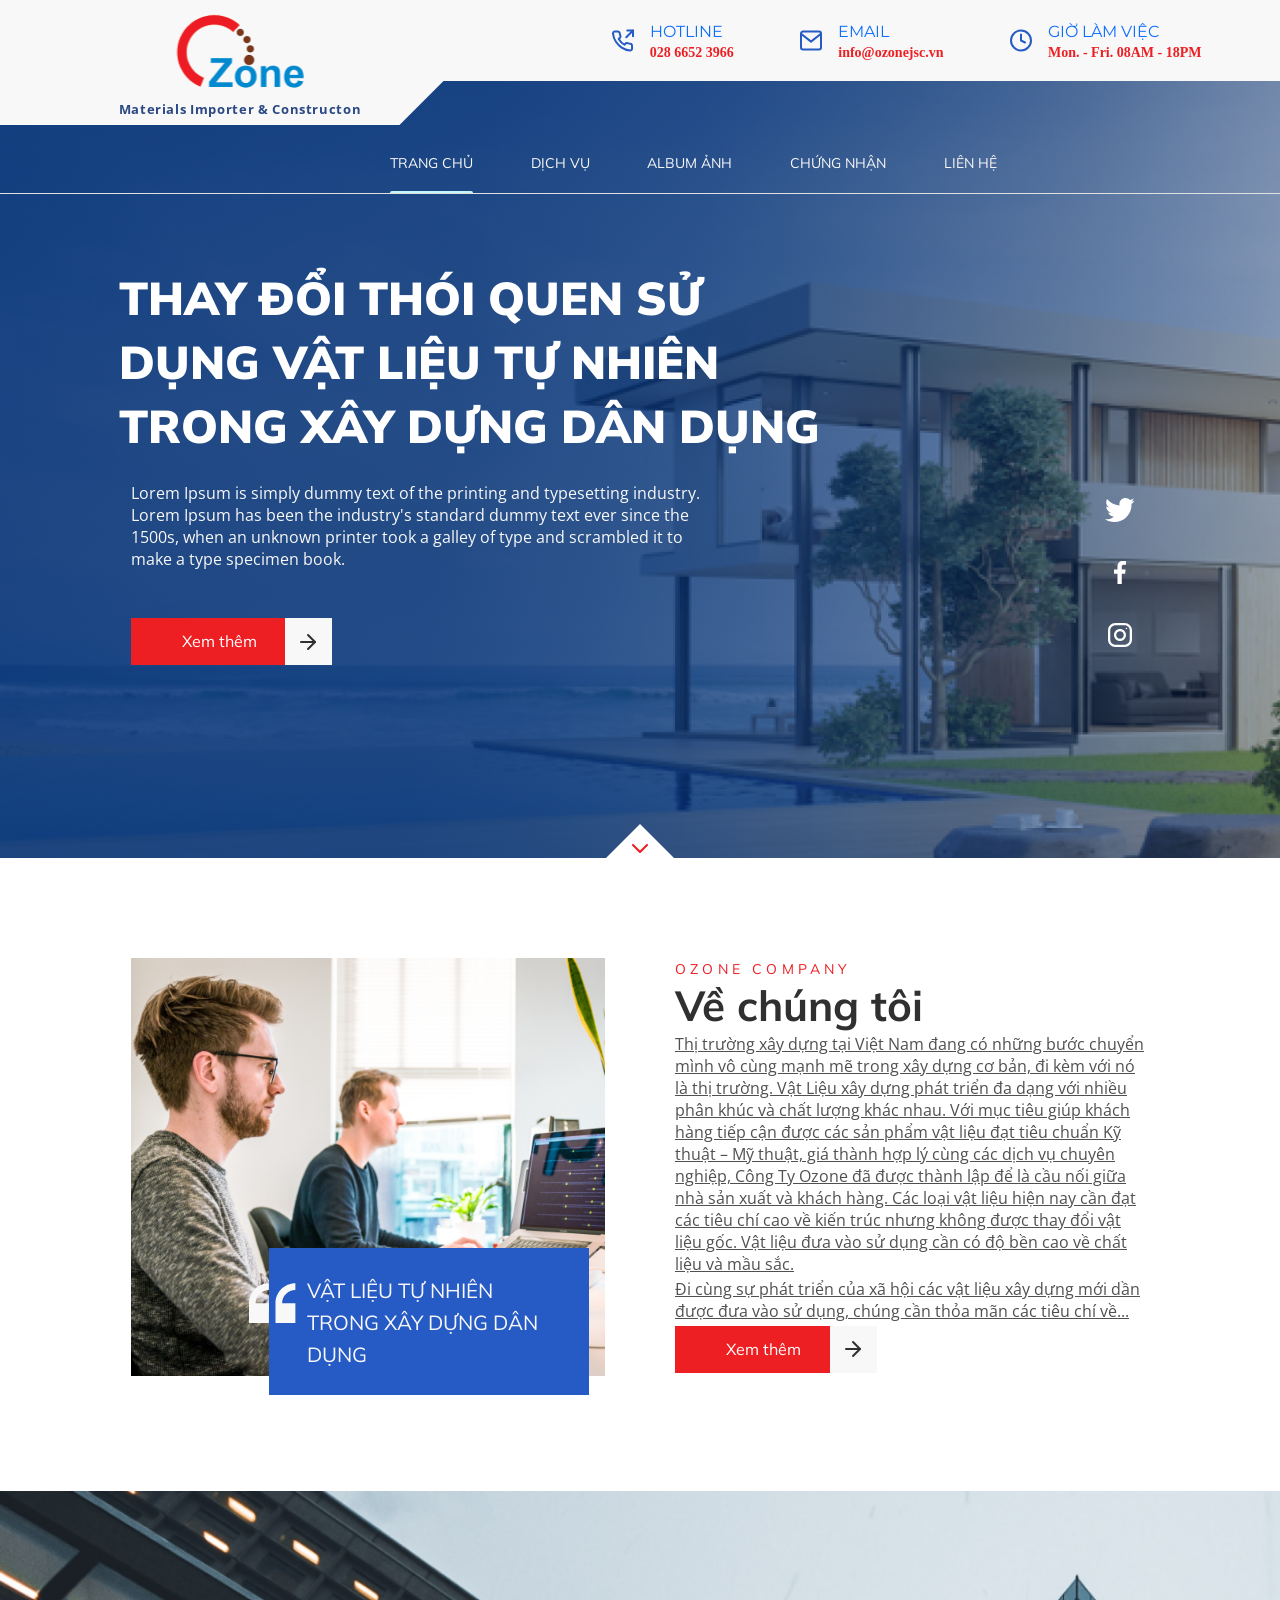
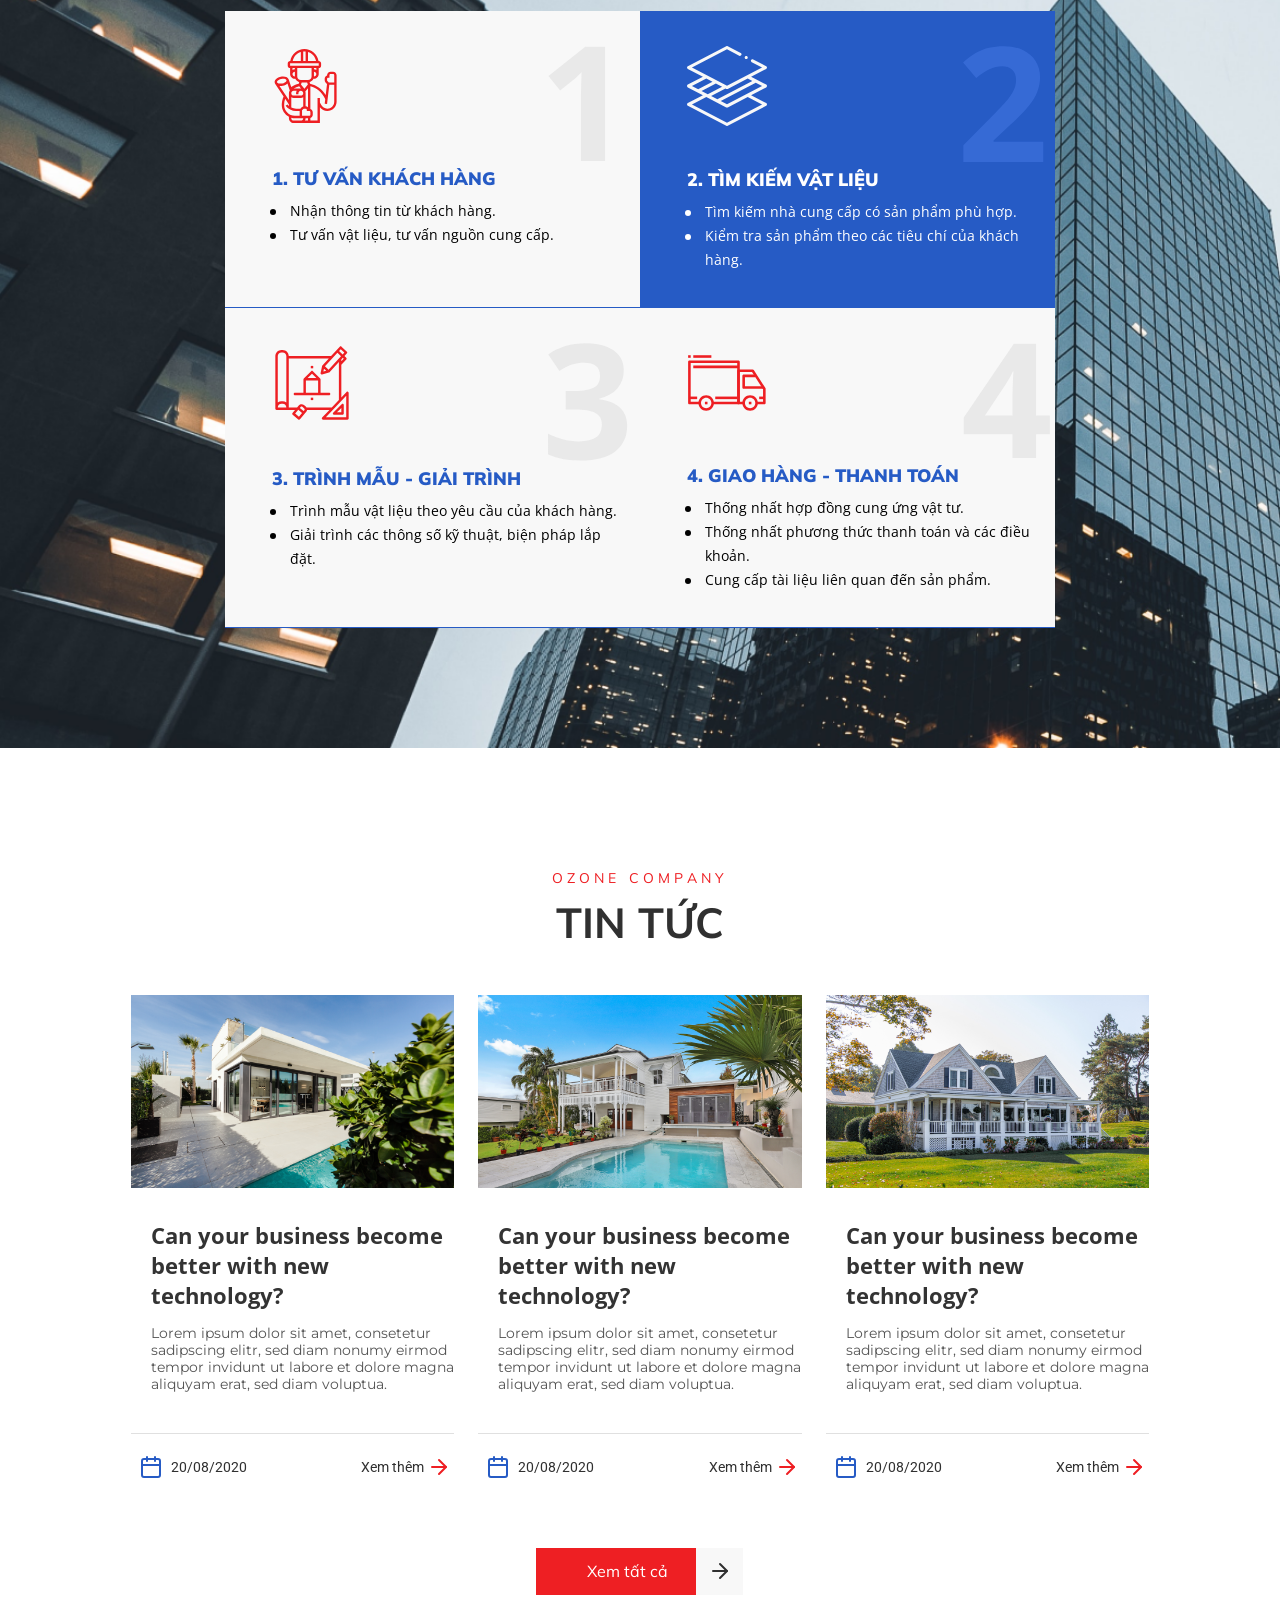
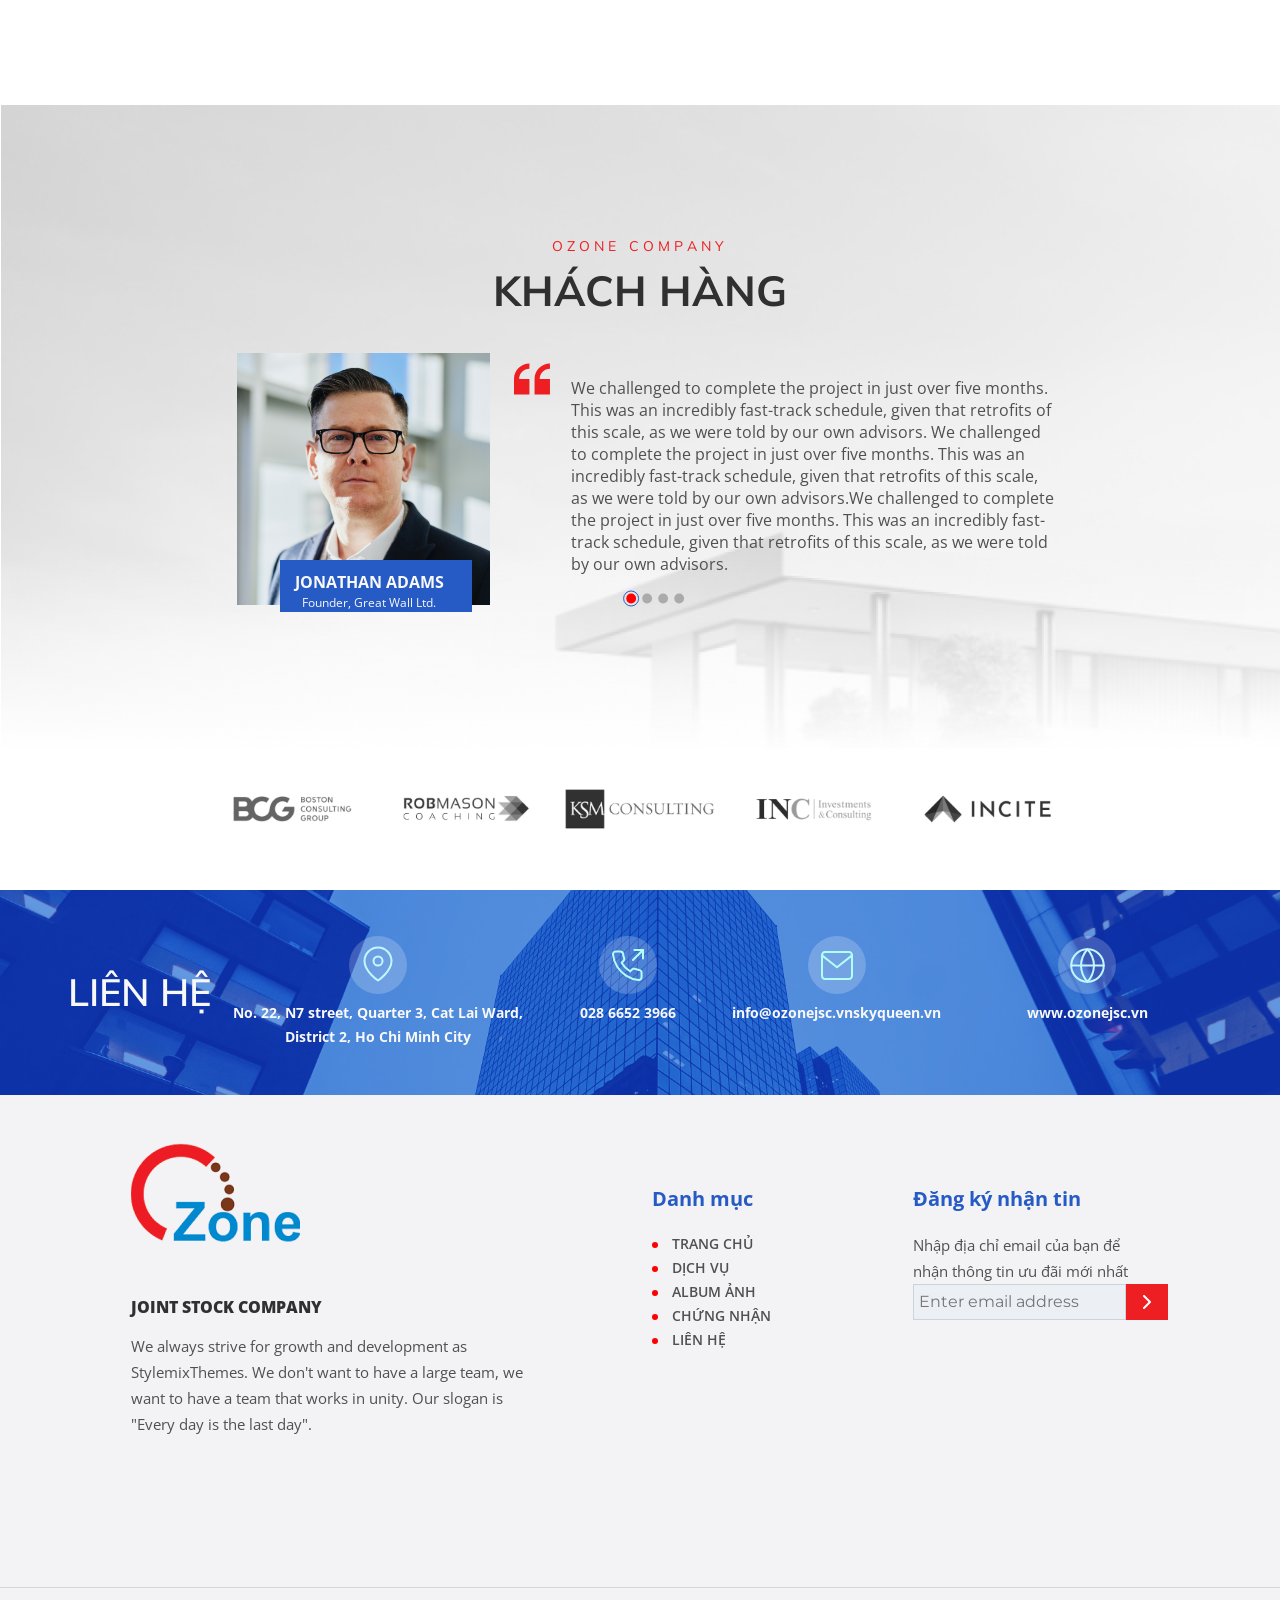
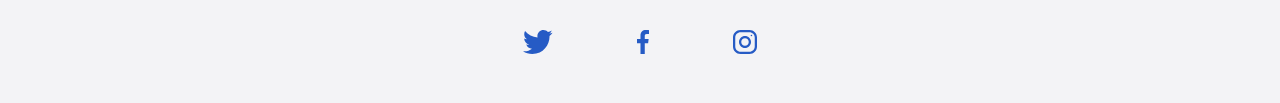
<file: index.html>
<!DOCTYPE html>
<html lang="en">

<head>
	<meta charset="UTF-8">
	<meta name="viewport" content="width=device-width, initial-scale=1.0">
	<title>OZONE</title>
	<link rel="stylesheet" href="https://cdnjs.cloudflare.com/ajax/libs/font-awesome/4.7.0/css/font-awesome.min.css">
	<link rel="preconnect" href="https://fonts.gstatic.com">
	<link rel="shortcut icon" href="./images/logo-1 1.png" />
	<link href="https://fonts.googleapis.com/css2?family=Mulish&family=Open+Sans&family=Roboto&display=swap"
		rel="stylesheet">
	<link rel="preconnect" href="https://fonts.gstatic.com">
	<link href="https://fonts.googleapis.com/css2?family=Montserrat:wght@400;700&display=swap" rel="stylesheet">
	<link rel="preconnect" href="https://fonts.gstatic.com">
	<link href="https://fonts.googleapis.com/css2?family=Mulish:wght@900&display=swap" rel="stylesheet">
	<link rel="stylesheet" href="./css/bootstrap.min.css">
	<link rel="stylesheet" href="./css/animate.css">
	<link rel="stylesheet" href="./css/style.css">
	<link rel="stylesheet" href="./css/responsive.css">

</head>

<body>
	<div class="container-fluid">
		<header>
			<section class="toolbar">
				<div class="row flex-column-reverse flex-md-row">
					<div class="col-1 d-md-none">
						<div class="hamberger-menu">
							<div id="sidepanel" class="mysliderpanel">
								<a href="">TRANG CHỦ</a>
								<a href="">DỊCH VỤ</a>
								<a href="">ALBUM ẢNH</a>
								<a href="">CHỨNG NHẬN</a>
								<a href="">LIÊN HỆ</a>
								<a href="#" class="closebtn" onclick="closeNav()">×</a>
							</div>
							<button class="openbtn" onclick="openNav()"><i class="fa fa-bars"></i></button>
						</div>
					</div>
					<div class="col-5 text-center logo">
						<div class="logoprimary">
							<a href="#"><img src="./images/logo-1 1.png" alt="Zone"></a>
							
							<p>Materials Importer & Constructon</p>
						</div>
					</div>

					<div class="flex-row-reverse col-12 col-md-7 d-flex align-items-center contact-top">
						<ul>
							<li class="block">
								<a href="#">
									<img src="./images/Group 5661.svg" alt="">
									<div class="detail">
										<p class="d-none d-lg-block">HOTLINE</p>
										<p class="text-color">028 6652 3966</p>
									</div>
								</a>
							</li>
							<li class="block">
								<a href="#">
									<img src="./images/Group 5660.svg" alt="">
									<div class="detail">
										<p class="d-none d-lg-block">EMAIL</p>
										<p class="text-color">info@ozonejsc.vn</p>
									</div>
								</a>
							</li>
							<li class="block">
								<a href="#">
									<img src="./images/Group 5662.svg" alt="">
									<div class="detail">
										<p class="d-none d-lg-block">GIỜ LÀM VIỆC</p>
										<p class="text-color">Mon. - Fri. 08AM - 18PM</p>
									</div>
								</a>
							</li>
						</ul>

					</div>
				</div>
			</section>
			<section class="d-none d-md-block sliderhero">
				<div class="row">
					<div class="col-9 col-lg-7 offset-3 offset-lg-3">
						<nav>
							<div class="menuprimary">
								<ul>
									<li class="hoverprimary">
										<a href="#">TRANG CHỦ</a>
									</li>
									<li>
										<a href="#">DỊCH VỤ</a>
									</li>
									<li>
										<a href="#">ALBUM ẢNH</a>
									</li>
									<li>
										<a href="#">CHỨNG NHẬN</a>
									</li>
									<li>
										<a href="#">LIÊN HỆ</a>
									</li>
								</ul>
							</div>
						</nav>
					</div>
				</div>
			</section>
			<section class="title-hero">
				<div class="row py-4">
					<div class="col-12 offset-md-2 col-md-8 offset-lg-1 py-2 py-sm-5 col-lg-7 title-first wow slideInRight"
						data-wow-duration="1.2s">
						<h1>THAY ĐỔI THÓI QUEN SỬ DỤNG VẬT LIỆU TỰ NHIÊN TRONG XÂY DỰNG DÂN DỤNG</h1>
					</div>
				</div>
				<div class="row">
					<div class="col-11 col-md-8 offset-md-2 offset-lg-1 col-lg-6 title-second">
						<div class="row">
							<section class="wow fadeInRigh">
								<div class="col-12 wow slideInLeft" data-wow-duration="1.2s">
									<p>Lorem Ipsum is simply dummy text of the printing and typesetting industry. Lorem
										Ipsum has been the industry's standard dummy text ever since the 1500s, when an
										unknown printer took a galley of type and scrambled it to make a type specimen
										book.
									</p>
								</div>
							</section>

							<div class="col-12 py-5 viewmore wow bounceInUp" data-wow-duration="1.2s">
								<button>Xem thêm</button>
							</div>
						</div>
					</div>
					<div class="d-none d-sm-block col-1 col-md-2 offset-lg-3 col-lg-1">
						<div class="col-12 py-3 text-center"><img src="./images/Vector (10).svg" alt="twitter"></div>
						<div class="col-12 py-3 text-center"><img src="./images/Vector (11).svg" alt="facebook"></div>
						<div class="col-12 py-3 text-center"><img src="./images/Group.svg" alt="instagram"></div>
					</div>
				</div>
			</section>
			<section class="icon">
				<img onclick="fn()" src="./images/blow.svg" alt="iconnext">
			</section>
		</header>
		<main>
			<section class="aboutus wow fadeInUp" data-wow-duration="1s">
				<div class="row">
					<div class="col-12 offset-sm-1 col-sm-10 about">
						<div class="row">
							<div class="col-12 offset-sm-1 col-sm-10 col-lg-8 offset-lg-2 offset-xl-0 col-xl-6 about-left py-2 py-md-5 py-xl-0 wow slideInLeft"
								data-wow-duration="1.2s">
								<img src="./images/Rectangle 319.png" alt="">
								<div class="title">
									<p>VẬT LIỆU TỰ NHIÊN TRONG XÂY DỰNG DÂN DỤNG</p>
									<img class="frameicon" src="./images/Frame.svg" alt="">
								</div>
							</div>
							<div class="col-12 col-xl-6 about-right py-md-5 py-xl-0 about wow slideInRight"
								data-wow-duration="1.2s">
								<p class="title-top">OZONE COMPANY</p>
								<h2>Về chúng tôi</h2>
								<p class="title-center text-justify">Thị trường xây dựng tại Việt Nam đang có những bước
									chuyển mình vô cùng mạnh mẽ trong xây dựng cơ bản, đi
									kèm với nó là thị trường. Vật Liệu xây dựng phát triển đa
									dạng với nhiều phân khúc và chất lượng khác nhau. Với
									mục tiêu giúp khách hàng tiếp cận được các sản phẩm
									vật liệu đạt tiêu chuẩn Kỹ thuật – Mỹ thuật, giá thành
									hợp lý cùng các dịch vụ chuyên nghiệp, Công Ty Ozone đã
									được thành lập để là cầu nối giữa nhà sản xuất và khách
									hàng. Các loại vật liệu hiện nay cần đạt các tiêu chí cao về kiến
									trúc nhưng không được thay đổi vật liệu gốc.
									Vật liệu đưa vào sử dụng cần có độ bền cao về chất liệu
									và mầu sắc.
								</p>
								<p class="title-bottom">
									Đi cùng sự phát triển của xã hội các vật liệu xây dựng
									mới dần được đưa vào sử dụng, chúng cần thỏa mãn các
									tiêu chí về...
								</p>
								<button class="wow slideInLeft" data-wow-duration="1.2s">Xem thêm</button>
							</div>
						</div>
					</div>

				</div>
			</section>
			<section class="service wow fadeInUp" data-wow-duration="1s">
				<div class="row">
					<div class="offset-sm-1 col-sm-10 offset-xl-2 col-xl-8">
						<div class="row">
							<div class="block-hover col-md-6 block wow slideInLeft" data-wow-duration="1.2s">
								<div class="row">
									<div class="offset-1 col-7 col-lg-8 service-imgaes">
										<img src="./images/Group 5675.svg" alt="">
									</div>
									<div class="col-3 col-lg-2">
										<img src="./images/1.svg" alt="">
									</div>
									<div class="offset-1 col-11">
										<h3>1. TƯ VẤN KHÁCH HÀNG</h3>
										<ul>
											<li class="service-block-3"><a href="#">Nhận thông tin từ khách hàng.</a>
											</li>
											<li class="service-block-3"><a href="#"> Tư vấn vật liệu, tư vấn nguồn cung
													cấp.</a></li>
										</ul>
									</div>
								</div>
							</div>
							<div class="block-hover col-md-6 block active wow slideInRight" data-wow-duration="2.2s">
								<div class="row">
									<div class="offset-1 col-7 col-lg-8">
										<img src="./images/XMLID 1034.svg" alt="">
									</div>
									<div class="col-3 col-lg-2">
										<img src="./images/2.svg" alt="">
									</div>
									<div class="offset-1 col-11">
										<h3>2. TÌM KIẾM VẬT LIỆU</h3>
										<ul>
											<li class="service-block-2"><a href="#">Tìm kiếm nhà cung cấp có sản phẩm
													phù hợp.</a></li>
											<li class="service-block-2"><a href="#">Kiểm tra sản phẩm theo các tiêu chí
													của khách hàng.</a></li>
										</ul>
									</div>
								</div>
							</div>
							<div class="block-hover col-md-6 block wow slideInLeft" data-wow-duration="2.2s">
								<div class="row">
									<div class="offset-1 col-7 col-lg-8 service-imgaes">
										<img src="./images/nn.svg" alt="">
									</div>
									<div class="col-3 col-lg-2">
										<img src="./images/3.svg" alt="">
									</div>
									<div class="offset-1 col-11">
										<h3>3. TRÌNH MẪU - GIẢI TRÌNH</h3>
										<ul>
											<li class="service-block-3"><a href="#">Trình mẫu vật liệu theo yêu cầu của
													khách hàng.</a></li>
											<li class="service-block-3"><a href="#">Giải trình các thông số kỹ thuật,
													biện pháp lắp đặt. </a>
											</li>
										</ul>
									</div>
								</div>
							</div>
							<div class="block-hover col-md-6 block wow slideInRight" data-wow-duration="1.2s">
								<div class="row">
									<div class="offset-1 col-7 col-lg-8 service-imgaes">
										<img src="./images/Truck.svg" alt="">
									</div>
									<div class="col-3 col-lg-2">
										<img src="./images/4.svg" alt="">
									</div>
									<div class="offset-1 col-11">
										<h3>4. GIAO HÀNG - THANH TOÁN</h3>
										<ul>
											<li class="service-block-3"><a href="#">Thống nhất hợp đồng cung ứng vật
													tư.</a></li>
											<li class="service-block-3"><a href="#">Thống nhất phương thức thanh toán và
													các điều khoản.</a>
											</li>
											<li class="service-block-3"><a href="#">Cung cấp tài liệu liên quan đến sản
													phẩm.</a></li>
										</ul>
									</div>
								</div>
							</div>
						</div>
					</div>

				</div>
			</section>
			<section class="news">
				<div class="row">
					<div class="offset-sm-1 col-sm-10">
						<div class="row">
							<div class="col-12 py-2 text-center">
								<span>OZONE COMPANY</span>
							</div>
							<div class="col-12 text-center">
								<h3>TIN TỨC</h3>
							</div>
							<div class="offset-sm-1 col-sm-10 py-3 offset-lg-0 col-lg-4 py-lg-5 wow slideInLeft"
								data-wow-duration="1.2s">
								<div class="content shadaw">
									<div class="block">
										<img src="./images/block1.png" alt="">
										<h4>Can your business become better with new technology?</h4>
										<p>Lorem ipsum dolor sit amet, consetetur sadipscing elitr, sed diam nonumy
											eirmod tempor invidunt
											ut
											labore et dolore magna aliquyam erat, sed diam voluptua. </p>
									</div>
									<div class="block-footer">
										<a href="#" class="block-footer-left">20/08/2020</a>
										<a href="#" class="block-footer-right">Xem thêm</a>
									</div>
								</div>

							</div>
							<div class="offset-sm-1 col-sm-10 py-3 offset-lg-0 col-lg-4 py-lg-5 wow bounceInDown"
								data-wow-duration="1.2s">
								<div class="content shadaw">
									<div class="block ">
										<img src="./images/block2.png" alt="">
										<h4>Can your business become better with new technology?</h4>
										<p>Lorem ipsum dolor sit amet, consetetur sadipscing elitr, sed diam nonumy
											eirmod tempor invidunt
											ut
											labore et dolore magna aliquyam erat, sed diam voluptua. </p>
									</div>
									<div class="block-footer">
										<a href="#" class="block-footer-left">20/08/2020</a>
										<a href="#" class="block-footer-right">Xem thêm</a>
									</div>
								</div>

							</div>
							<div class="offset-sm-1 col-sm-10 py-3 offset-lg-0 col-lg-4 py-lg-5 wow slideInRight"
								data-wow-duration="1.2s">
								<div class="content shadaw">
									<div class="block">
										<img src="./images/block3.png" alt="">
										<h4>Can your business become better with new technology?</h4>
										<p>Lorem ipsum dolor sit amet, consetetur sadipscing elitr, sed diam nonumy
											eirmod tempor invidunt
											ut
											labore et dolore magna aliquyam erat, sed diam voluptua. </p>
									</div>
									<div class="block-footer">
										<a href="#" class="block-footer-left">20/08/2020</a>
										<a href="#" class="block-footer-right">Xem thêm</a>
									</div>
								</div>
							</div>
							<div class="col-12 text-center wow bounceInUp" data-wow-duration="1.2s">
								<button>Xem tất cả</button>
							</div>
						</div>
					</div>
				</div>
			</section>
			<section class="customer wow fadeInUp" data-wow-duration="1s">
				<div class="row">
					<div class="col-12 offset-md-1 col-md-10 offset-lg-2 col-lg-8 title-customer">
						<div class="row">
							<div class="col-12 py-2 text-center">
								<span>OZONE COMPANY</span>
							</div>
							<div class="col-12 text-center">
								<h3>KHÁCH HÀNG</h3>
							</div>
							<div class="col-12 slidercustomer">
								<div id="carouselExampleIndicators" class="carousel slide" data-bs-ride="carousel">

									<ol class="carousel-indicators">
										<li data-bs-target="#carouselExampleIndicators" data-bs-slide-to="0"
											class="active"></li>
										<li data-bs-target="#carouselExampleIndicators" data-bs-slide-to="1"></li>
										<li data-bs-target="#carouselExampleIndicators" data-bs-slide-to="2"></li>
										<li data-bs-target="#carouselExampleIndicators" data-bs-slide-to="3"></li>
									</ol>


									<div class="carousel-inner">
										<div class="carousel-item active">
											<div class="row">
												<div class="col-12 offset-sm-2 col-sm-8 offset-xl-0 col-xl-4 img-customer wow slideInLeft"
													data-wow-duration="1.2s"><img src="./images/person.png" alt="">
													<div class="name">
														<p>JONATHAN ADAMS</p>
														<p>Founder, Great Wall Ltd.</p>
													</div>
												</div>
												<div class="offset-sm-2 offset-xl-0 col-1 py-2 wow bounceInUp"
													data-wow-duration="1.2s"><img src="./images/framered.svg" alt="">
												</div>
												<div class="col-10 col-sm-7 px-0 py-4 wow slideInRight"
													data-wow-duration="1.2s">
													<p class="information">We challenged to complete the project in just
														over five months.
														This was an incredibly fast-track schedule, given that retrofits
														of this scale, as we were told by our own advisors. We
														challenged to complete the project in just over five months.
														This was an incredibly fast-track schedule, given that retrofits
														of this scale, as we were told by our own advisors.We challenged
														to complete the project in just over five months. This was an
														incredibly fast-track schedule, given that retrofits of this
														scale, as we were told by our own advisors.</p>
												</div>
											</div>
										</div>
										<div class="carousel-item">
											<div class="row">
												<div
													class="col-12 offset-sm-2 col-sm-8 offset-xl-0 col-xl-4 img-customer">
													<img src="./images/person.png" alt="">
													<div class="name">
														<p>JONATHAN ADAMS</p>
														<p>Founder, Great Wall Ltd.</p>
													</div>
												</div>
												<div class="offset-sm-2 offset-xl-0 col-1 py-2"><img
														src="./images/framered.svg" alt="">
												</div>
												<div class="col-10 col-sm-7 px-0 py-4">
													<p class="information">We challenged to complete the project in just
														over five months.
														This was an incredibly fast-track schedule, given that retrofits
														of this scale, as we were told by our own advisors. We
														challenged to complete the project in just over five months.
														This was an incredibly fast-track schedule, given that retrofits
														of this scale, as we were told by our own advisors.We challenged
														to complete the project in just over five months. This was an
														incredibly fast-track schedule, given that retrofits of this
														scale, as we were told by our own advisors.</p>
												</div>
											</div>
										</div>
										<div class="carousel-item">
											<div class="row">
												<div
													class="col-12 offset-sm-2 col-sm-8 offset-xl-0 col-xl-4 img-customer">
													<img src="./images/person.png" alt="">
													<div class="name">
														<p>JONATHAN ADAMS</p>
														<p>Founder, Great Wall Ltd.</p>
													</div>
												</div>
												<div class="offset-sm-2 offset-xl-0 col-1 py-2"><img
														src="./images/framered.svg" alt="">
												</div>
												<div class="col-10 col-sm-7 px-0 py-4">
													<p class="information">We challenged to complete the project in just
														over five months.
														This was an incredibly fast-track schedule, given that retrofits
														of this scale, as we were told by our own advisors. We
														challenged to complete the project in just over five months.
														This was an incredibly fast-track schedule, given that retrofits
														of this scale, as we were told by our own advisors.We challenged
														to complete the project in just over five months. This was an
														incredibly fast-track schedule, given that retrofits of this
														scale, as we were told by our own advisors.</p>
												</div>
											</div>
										</div>
										<div class="carousel-item">
											<div class="row">
												<div
													class="col-12 offset-sm-2 col-sm-8 offset-xl-0 col-xl-4 img-customer">
													<img src="./images/person.png" alt="">
													<div class="name">
														<p>JONATHAN ADAMS</p>
														<p>Founder, Great Wall Ltd.</p>
													</div>
												</div>
												<div class="offset-sm-2 offset-xl-0 col-1 py-2"><img
														src="./images/framered.svg" alt="">
												</div>
												<div class="col-10 col-sm-7 px-0 py-4">
													<p class="information">We challenged to complete the project in just
														over five months.
														This was an incredibly fast-track schedule, given that retrofits
														of this scale, as we were told by our own advisors. We
														challenged to complete the project in just over five months.
														This was an incredibly fast-track schedule, given that retrofits
														of this scale, as we were told by our own advisors.We challenged
														to complete the project in just over five months. This was an
														incredibly fast-track schedule, given that retrofits of this
														scale, as we were told by our own advisors.</p>
												</div>
											</div>
										</div>
										<!-- <div class="carousel-item">
											<div class="row">
												<div class="col-4"><img src="/images/person.png" alt="">
													<div class="name">
														<p>JONATHAN ADAMS</p>
														<p>Founder, Great Wall Ltd.</p>
													</div>
												</div>
												<div class="offset-1 col-1"><img src="/images/framered.svg" alt="">
												</div>
												<div class="col-6">
													<p>We challenged to complete the project in just over five months.
														This was an incredibly fast-track schedule, given that retrofits
														of this scale, as we were told by our own advisors. We
														challenged to complete the project in just over five months.
														This was an incredibly fast-track schedule, given that retrofits
														of this scale, as we were told by our own advisors.We challenged
														to complete the project in just over five months. This was an
														incredibly fast-track schedule, given that retrofits of this
														scale, as we were told by our own advisors.</p>
												</div>
											</div>
										</div> -->
									</div>
								</div>
							</div>

						</div>
					</div>
					<div class="offset-xl-1 col-xl-10 partner">
						<div class="row">
							<div class="col-4 col-lg-2 offset-lg-1 text-center">
								<img src="./images/img1.png" alt="">
							</div>
							<div class="col-4 col-lg-2 text-center">
								<img src="./images/img2.png" alt="">
							</div>
							<div class="col-4 col-lg-2 text-center">
								<img src="./images/img3.png" alt="">
							</div>
							<div class="offset-2 col-4 offset-lg-0 col-sm-4 col-lg-2 text-center">
								<img src="./images/img4.png" alt="">
							</div>
							<div class="col-4 col-lg-2 text-center">
								<img src="./images/img5.png" alt="">
							</div>
						</div>
					</div>
				</div>
			</section>
			<section class="contact wow fadeInUp" data-wow-duration="1s">
				<div class="row">
					<div class="col-12 contacts">
						<div class="title">
							<p>LIÊN HỆ</p>
						</div>
						<div class="row block-primary">
							<div class="col-sm-6 col-md-4 block">
								<div><img src="./images/location.svg" alt=""></div>
								<div><a href="#">No. 22, N7 street, Quarter 3, Cat Lai Ward, District 2, Ho Chi Minh
										City</a></div>
							</div>						
							<div class="col-sm-6 col-md-2 block">
								<div><img src="./images/callme.svg" alt=""></div>
								<div><a href="tel:028 6652 3966">028 6652 3966</a></div>
							</div>							
							<div class="col-sm-6 col-md-3 block">
								<div><img src="./images/sendme.svg" alt=""></div>
								<div><a href="mailto:info@ozonejsc.vnskyqueen.vn">info@ozonejsc.vnskyqueen.vn</a></div>
							</div>
							<div class="col-sm-6 col-md-3 block">
								<div><img src="./images/ic_browser.svg" alt=""></div>
								<div><a href="www.ozonejsc.vn">www.ozonejsc.vn</a></div>
							</div>
						</div>

					</div>
				</div>
				<!-- <div class="row">
					<div class="col-xl-2 py-4 py-xl-0 contact-block text-center">
						<p>LIÊN HỆ</p>
					</div>
					<div class="py-2 py-sm-0 col-12 col-sm-6 col-md-3 col-3 contact-block text-center">
						<img src="./images/location.svg" alt="">
						
					</div>
					<div class="d-block d-sm-none contact-block text-center move-top">
						<a href="#">No. 22, N7 street, Quarter 3, Cat Lai Ward, District 2, Ho Chi Minh City</a>
					</div>
					<div class="py-2 py-sm-0 col-12 col-sm-6 col-md-3 col-xl-2 contact-block text-center">
						<img src="./images/callme.svg" alt="">
					
					</div>
					<div class="d-block d-sm-none d-md-none contact-block text-center move-top">
						<a href="tel:028 6652 3966">028 6652 3966</a>
					</div>
					<div class="col-6 d-none d-sm-block d-md-none contact-block text-center move-top">
						<a href="#">No. 22, N7 street, Quarter 3, Cat Lai Ward, District 2, Ho Chi Minh City</a>
					</div>
					<div class="col-6 d-none d-sm-block d-md-none contact-block text-center move-top">
						<a href="tel:028 6652 3966">028 6652 3966</a>
					</div>
					<div class="py-2 py-sm-0 col-12 col-sm-6 col-md-3 col-xl-3 contact-block text-center">
						<img src="./images/sendme.svg" alt="">
						
					</div>
					<div class="d-block d-sm-none contact-block text-center move-top">
						<a href="#">info@ozonejsc.vnskyqueen.vn</a>
					</div>
					<div class="py-2 py-sm-0 col-12 col-sm-6 col-md-3 col-xl-2 contact-block text-center">
						<img src="./images/ic_browser.svg" alt="">
						
					</div>
					<div class="d-block d-sm-none contact-block text-center move-top">
						<a href="www.ozonejsc.vn">www.ozonejsc.vn</a>
					</div>
					<div class="col-6 d-none d-sm-block d-md-none contact-block text-center move-top">
						<a href="#">info@ozonejsc.vnskyqueen.vn</a>
					</div>
					<div class="col-6 d-none d-sm-block d-md-none contact-block text-center move-top">
						<a href="www.ozonejsc.vn">www.ozonejsc.vn</a>
					</div>
					<div class="py-xl-2 col-12">
						<div class="row">
							<div
								class="d-none d-md-block offset-xl-2 col-3 col-xl-3 contact-block text-center move-top">
								<a href="#">No. 22, N7 street, Quarter 3, Cat Lai Ward, District 2, Ho Chi Minh City</a>
							</div>
							<div class="d-none d-md-block col-3 col-xl-2 contact-block text-center move-top">
								<a href="tel:028 6652 3966">028 6652 3966</a>
							</div>
							<div class="d-none d-md-block col-3 col-xl-3 contact-block text-center move-top">
								<a href="#">info@ozonejsc.vnskyqueen.vn</a>
							</div>
							<div class="d-none d-md-block col-3 col-xl-2 contact-block text-center move-top">
								<a href="www.ozonejsc.vn">www.ozonejsc.vn</a>
							</div>
						</div>
					</div>
				</div> -->

			</section>
		</main>
		<footer>
			<section class="footer-top wow fadeInUp" data-wow-duration="1s">
				<div class="row">
					<div class="col-12 offset-lg-1 col-lg-10">
						<div class="row">
							<div class="col-md-5 logo-footer">
								<img src="./images/logofooter.png" alt="">
								<h4>JOINT STOCK COMPANY</h4>
								<p>We always strive for growth and development as StylemixThemes. We don't want to have
									a large team, we want to have a team that works in unity. Our slogan is "Every day
									is the last day".</p>
							</div>
							<div class="col-12 offset-sm-1 col-sm-5 offset-md-1 col-md-3 py-5 category">
								<div>
									<h3>Danh mục</h3>
								</div>
								<div>
									<ul>
										<li><a href="#">TRANG CHỦ</a></li>
										<li><a href="#">DỊCH VỤ</a></li>
										<li><a href="#">ALBUM ẢNH</a></li>
										<li><a href="#">CHỨNG NHẬN</a></li>
										<li><a href="#">LIÊN HỆ</a></li>
									</ul>
								</div>
								
							</div>
							<div class="col-12 col-sm-6 col-md-3 py-5 mail">
								<h3>Đăng ký nhận tin</h3>
								<p>Nhập địa chỉ email của bạn để nhận thông tin ưu đãi mới nhất</p>
								<form action="#">
									<input type="text" placeholder="Enter email address" name="" id="">
									<input class="send" type="submit" value="">
								</form>
								<iframe class="map"
									src="https://www.google.com/maps/embed?pb=!1m14!1m12!1m3!1d7838.684254869503!2d106.70676642475235!3d10.785086936675276!2m3!1f0!2f0!3f0!3m2!1i1024!2i768!4f13.1!5e0!3m2!1svi!2s!4v1547181657956"
									frameborder="0" style="border:0" allowfullscreen></iframe>
							</div>
						</div>
					</div>
				</div>
			</section>
			<section class="footer-bottom wow fadeInUp" data-wow-duration="1s">
				<ul>
					<li class="img-social">
						<a href="#"><img src="./images/fttw.svg" alt=""></a>
					</li>
					<li>
						<a href="#"><img src="./images/fbft.svg" alt=""></a>
					</li>
					<li>
						<a href="#"><img src="./images/insft.svg" alt=""></a>
					</li>
				</ul>
			</section>
		</footer>
	</div>
	<script src="./js/jquery-3.5.1.min.js"></script>
	<script src="./js/wow.min.js"></script>
	<script src="./js/bootstrap.min.js"></script>
	<script src="./js/script.js"></script>
</body>

</html>
</file>
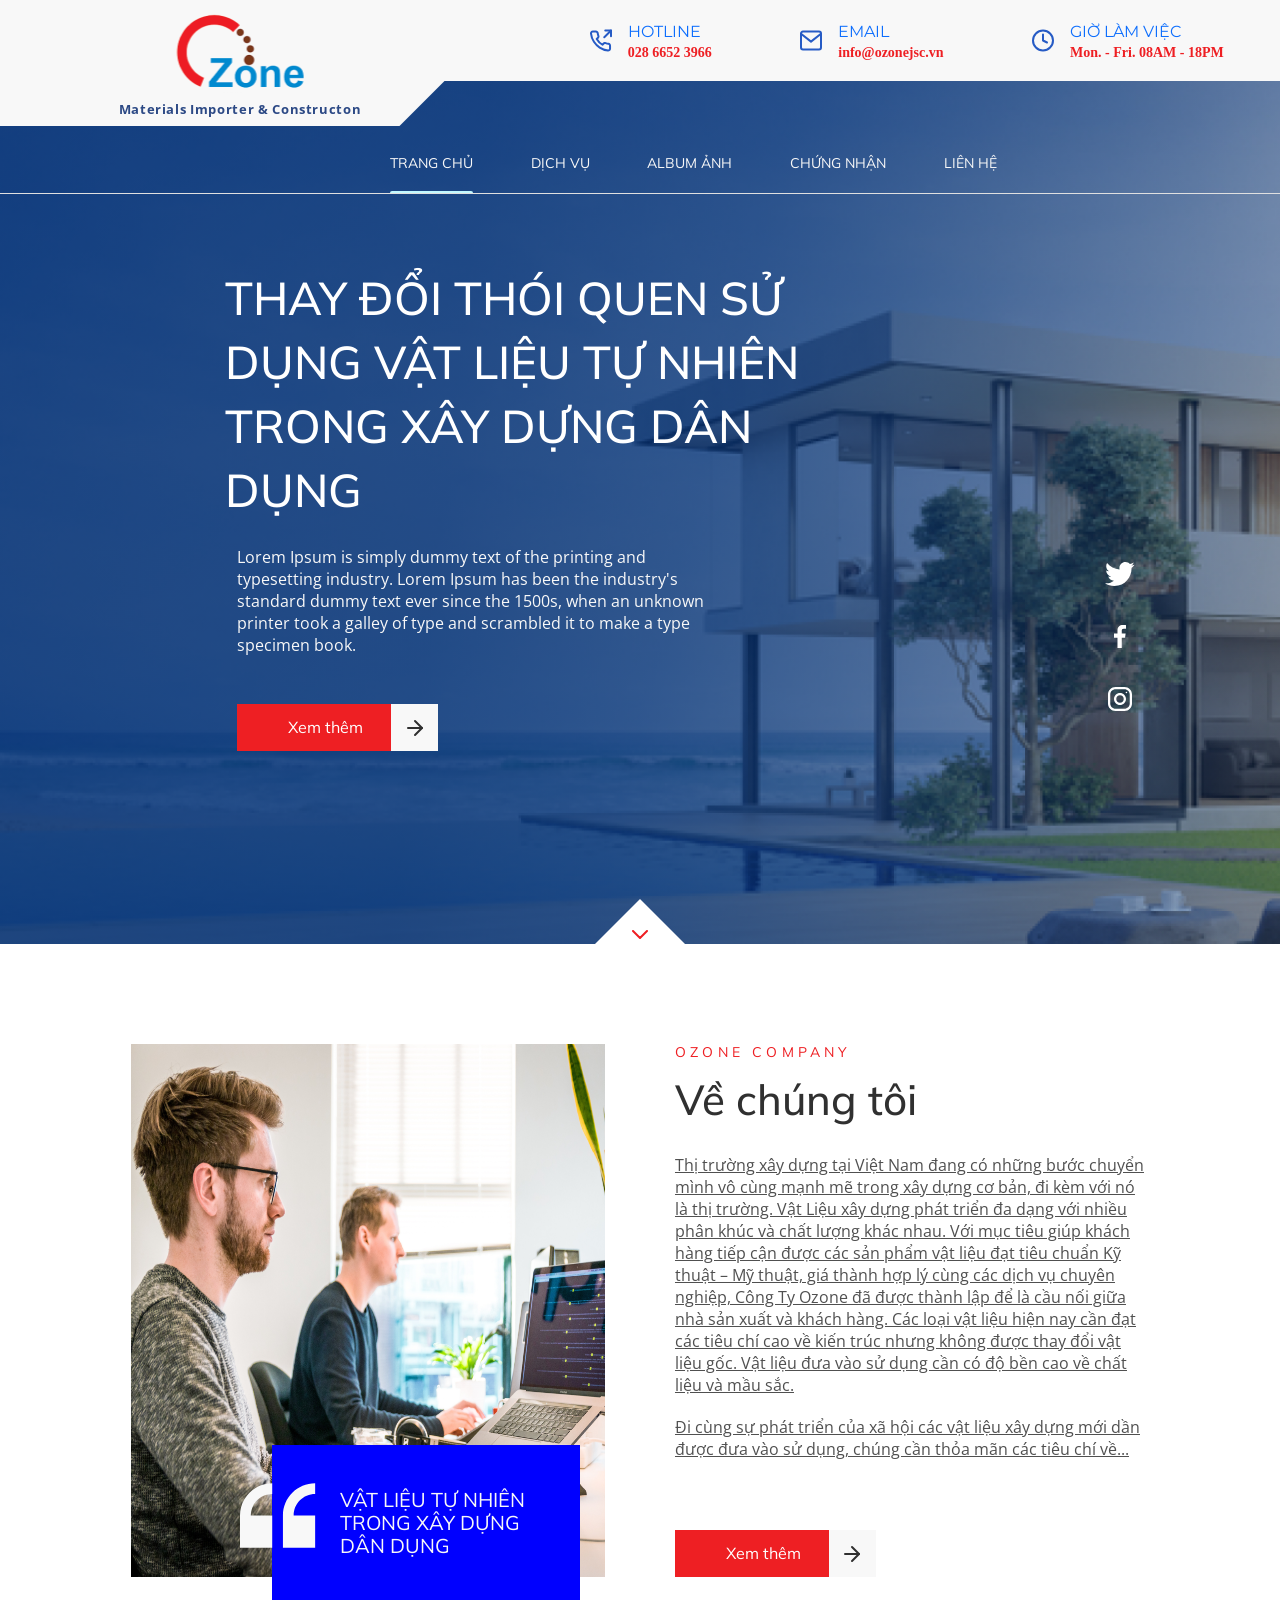
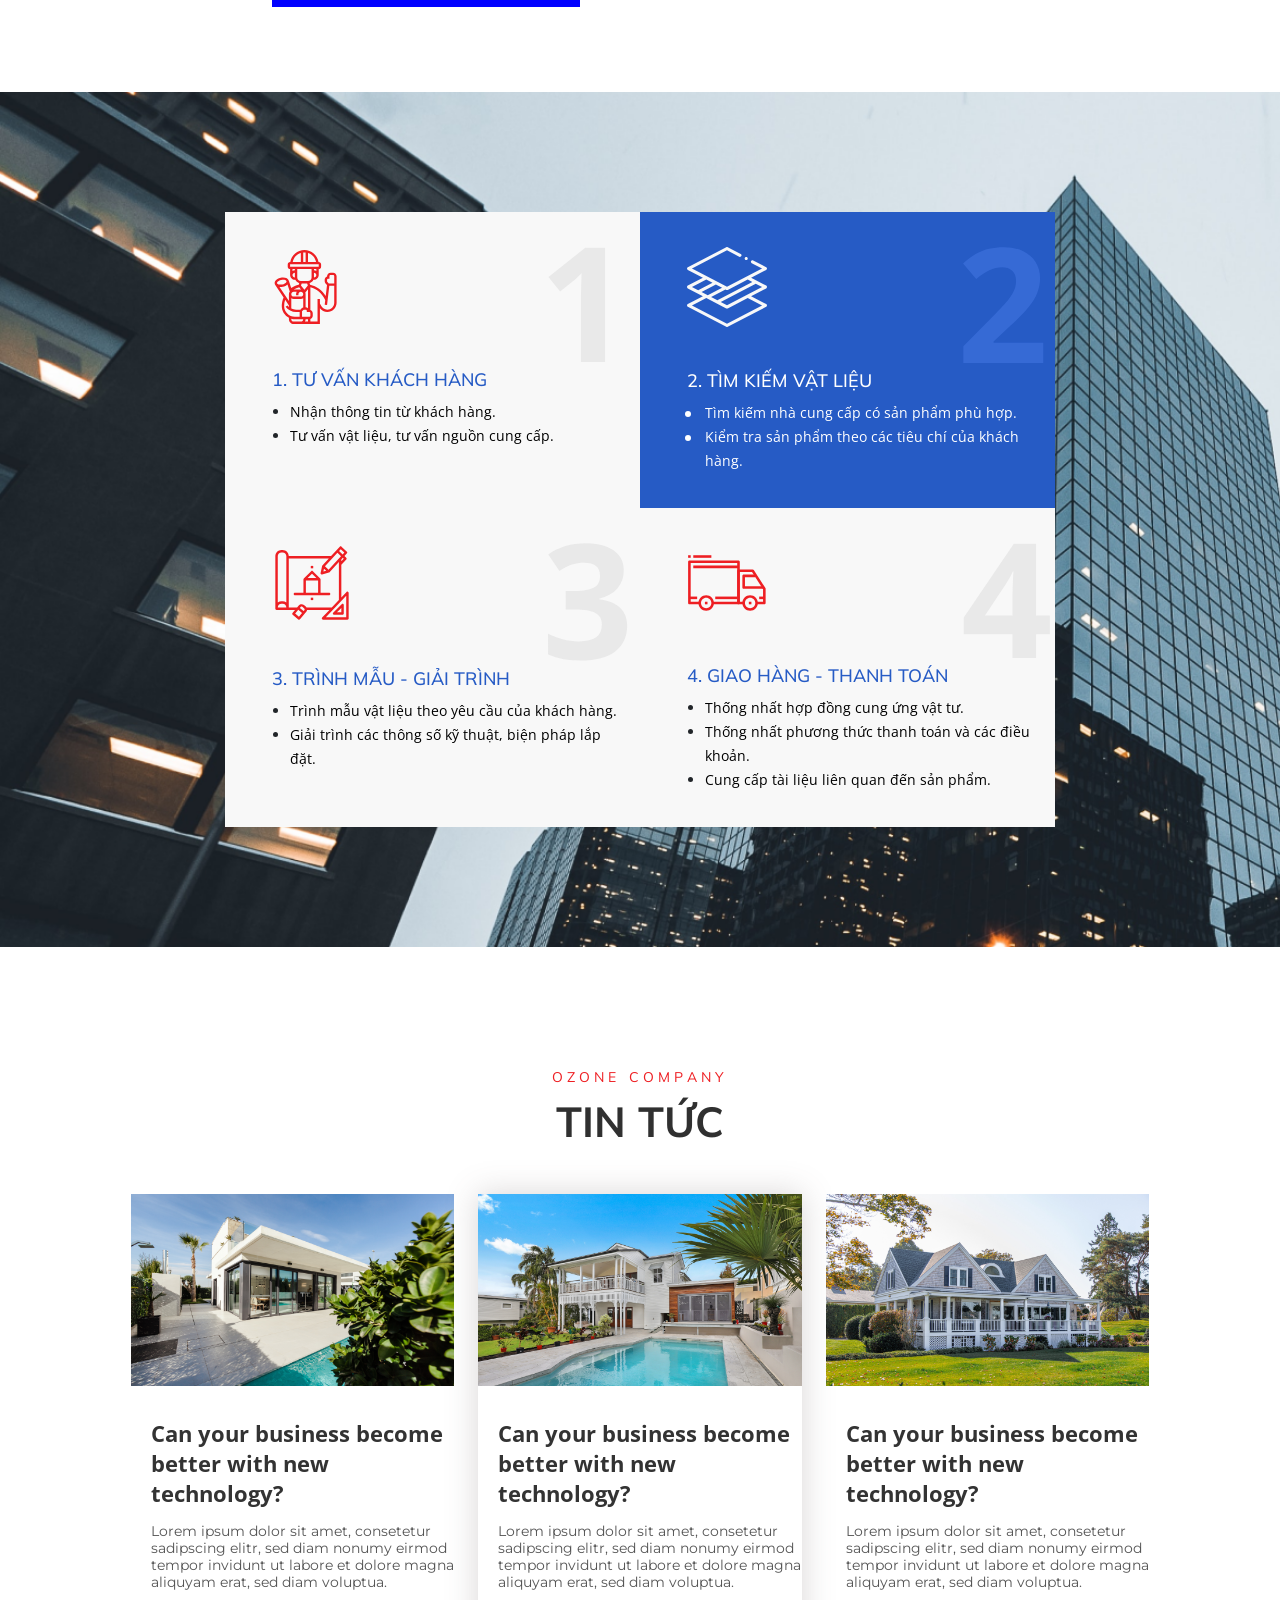
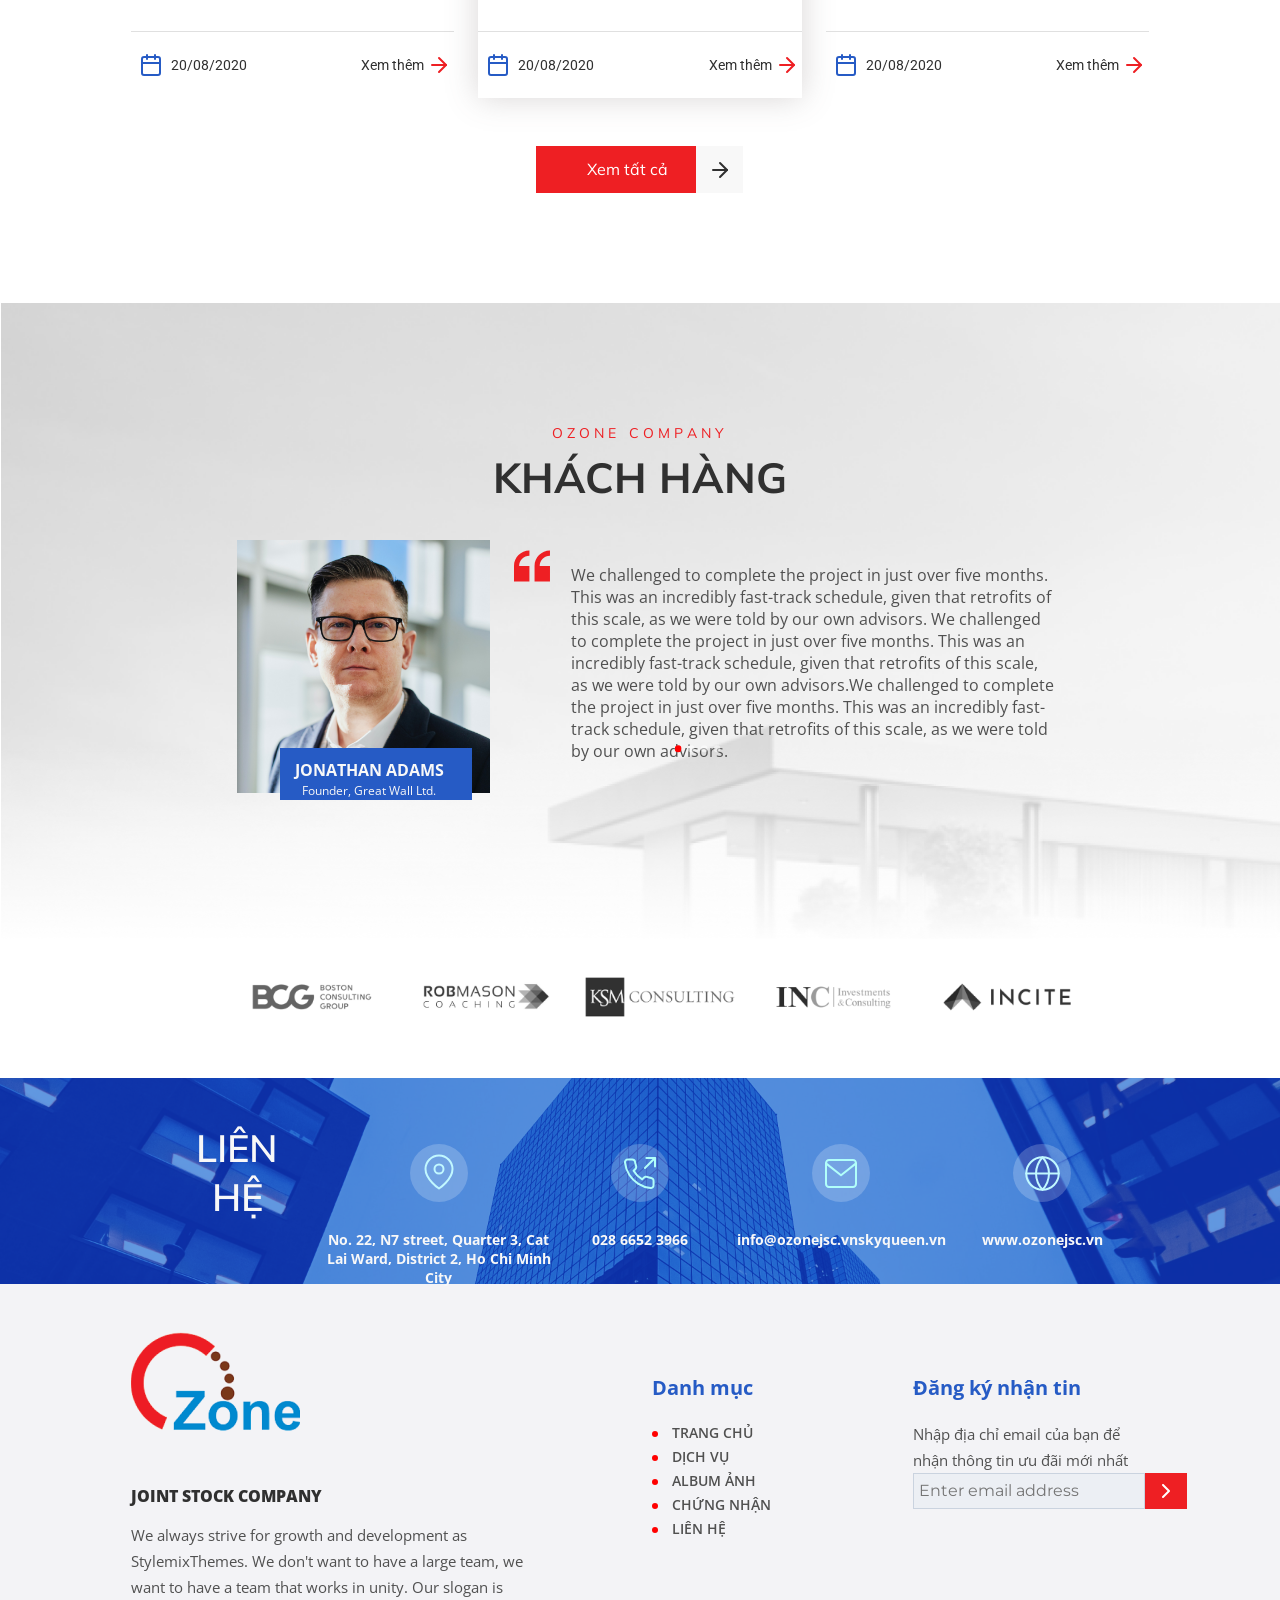
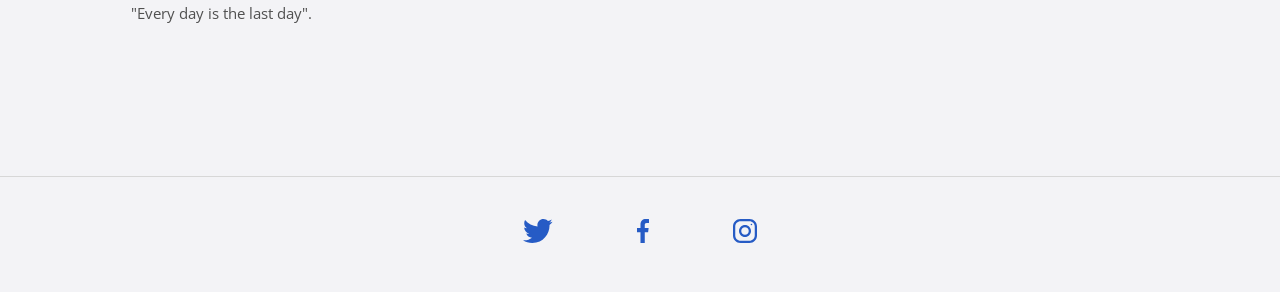
<file: FinalProject/index.html>
<!DOCTYPE html>
<html lang="en">

<head>
	<meta charset="UTF-8">
	<meta name="viewport" content="width=device-width, initial-scale=1.0">
	<title>Document</title>
	<link rel="preconnect" href="https://fonts.gstatic.com">
	<link href="https://fonts.googleapis.com/css2?family=Mulish&family=Open+Sans&family=Roboto&display=swap"
		rel="stylesheet">
	<link rel="preconnect" href="https://fonts.gstatic.com">
	<link href="https://fonts.googleapis.com/css2?family=Montserrat:wght@400;700&display=swap" rel="stylesheet">
	<link rel="stylesheet" href="./css/bootstrap.min.css">
	<link rel="stylesheet" href="./css/animate.css">	
	<link rel="stylesheet" href="./css/style.css">
</head>

<body>
	<div class="container-fluid">
		<header>
			<section class="toolbar">
				<div class="row">
					<div class="col-5 text-center logo">
						<div class="logoprimary">
							<img src="./images/logo-1 1.png" alt="Zone">
							<p>Materials Importer & Constructon</p>
						</div>
					</div>
					<div class="col-7 d-flex align-items-center">
						<ul>
							<li class="block">
								<a href="#">
									<img src="./images/Group 5661.svg" alt="">
									<div class="detail">
										<p>HOTLINE</p>
										<p class="text-color">028 6652 3966</p>
									</div>
								</a>
							</li>
							<li class="block">
								<a href="#">
									<img src="./images/Group 5660.svg" alt="">
									<div class="detail">
										<p>EMAIL</p>
										<p class="text-color">info@ozonejsc.vn</p>
									</div>
								</a>
							</li>
							<li class="block">
								<a href="#">
									<img src="./images/Group 5662.svg" alt="">
									<div class="detail">
										<p>GIỜ LÀM VIỆC</p>
										<p class="text-color">Mon. - Fri. 08AM - 18PM</p>
									</div>
								</a>
							</li>
						</ul>

					</div>
				</div>
			</section>
			<section class="sliderhero">
				<div class="row">
					<div class="col-7 offset-3">
						<nav>
							<div class="menuprimary">
								<ul>
									<li class="hoverprimary">
										<a href="#">TRANG CHỦ</a>
									</li>
									<li>
										<a href="#">DỊCH VỤ</a>
									</li>
									<li>
										<a href="#">ALBUM ẢNH</a>
									</li>
									<li>
										<a href="#">CHỨNG NHẬN</a>
									</li>
									<li>
										<a href="#">LIÊN HỆ</a>
									</li>
								</ul>
							</div>
						</nav>
					</div>
				</div>
			</section>
			<section class="title-hero">
				<div class="row py-4">
					<div class="offset-2 col-8 offset-lg-2 py-5 col-lg-6 title-first wow fadeInUp" data-wow-duration="1s">
						<h1>THAY ĐỔI THÓI QUEN SỬ DỤNG VẬT LIỆU TỰ NHIÊN TRONG XÂY DỰNG DÂN DỤNG</h1>
					</div>
				</div>
				<div class="row">
					<div class="col-8 offset-2 col-lg-5 title-second">
						<div class="row">
							<section class="wow fadeInRigh">
								<div class="col-12 wow fadeInLeft" data-wow-duration="1s">
									<p>Lorem Ipsum is simply dummy text of the printing and typesetting industry. Lorem
										Ipsum has been the industry's standard dummy text ever since the 1500s, when an
										unknown printer took a galley of type and scrambled it to make a type specimen
										book.
									</p>
								</div>
							</section>

							<div class="col-12 py-5 viewmore">
								<button>Xem thêm</button>
							</div>
						</div>
					</div>
					<div class="col-2 offset-lg-3 col-lg-1">
						<div class="col-12 py-3 text-center"><img src="/images/Vector (10).svg" alt="twitter"></div>
						<div class="col12 py-3 text-center"><img src="/images/Vector (11).svg" alt="facebook"></div>
						<div class="col-12 py-3 text-center"><img src="/images/Group.svg" alt="instagram"></div>
					</div>
				</div>
			</section>
			<section class="icon">
				<img onclick="fn()" src="/images/blow.svg" alt="iconnext">
			</section>
		</header>
		<main>
			<section class="aboutus wow fadeInUp" data-wow-duration="1s">
				<div class="row">
					<div class="offset-1 col-10">
						<div class="row">
							<div class="col-6 about-left">
								<img src="/images/Rectangle 319.png" alt="">
								<p>VẬT LIỆU TỰ NHIÊN TRONG XÂY DỰNG DÂN DỤNG</p>
							</div>
							<div class="col-6 about-right">
								<p class="title-top">OZONE COMPANY</p>
								<h2>Về chúng tôi</h2>
								<p class="title-center">Thị trường xây dựng tại Việt Nam đang có những bước
									chuyển mình vô cùng mạnh mẽ trong xây dựng cơ bản, đi
									kèm với nó là thị trường. Vật Liệu xây dựng phát triển đa
									dạng với nhiều phân khúc và chất lượng khác nhau. Với
									mục tiêu giúp khách hàng tiếp cận được các sản phẩm
									vật liệu đạt tiêu chuẩn Kỹ thuật – Mỹ thuật, giá thành
									hợp lý cùng các dịch vụ chuyên nghiệp, Công Ty Ozone đã
									được thành lập để là cầu nối giữa nhà sản xuất và khách
									hàng. Các loại vật liệu hiện nay cần đạt các tiêu chí cao về kiến
									trúc nhưng không được thay đổi vật liệu gốc.
									Vật liệu đưa vào sử dụng cần có độ bền cao về chất liệu
									và mầu sắc.
								</p>
								<p class="title-bottom">
									Đi cùng sự phát triển của xã hội các vật liệu xây dựng
									mới dần được đưa vào sử dụng, chúng cần thỏa mãn các
									tiêu chí về...
								</p>
								<button>Xem thêm</button>
							</div>
						</div>
					</div>

				</div>
			</section>
			<section class="service wow fadeInUp" data-wow-duration="1s">
				<div class="row">
					<div class="offset-2 col-8">
						<div class="row">
							<div class="col-6 block">
								<div class="row">
									<div class="offset-1 col-8">
										<img src="/images/Group 5675.svg" alt="">
									</div>
									<div class="col-2">
										<img src="/images/1.svg" alt="">
									</div>
									<div class="offset-1 col-11">
										<h3>1. TƯ VẤN KHÁCH HÀNG</h3>
										<ul>
											<li><a href="#">Nhận thông tin từ khách hàng.</a></li>
											<li><a href="#"> Tư vấn vật liệu, tư vấn nguồn cung cấp.</a></li>
										</ul>
									</div>
								</div>
							</div>
							<div class="col-6 block active">
								<div class="row">
									<div class="offset-1 col-8">
										<img src="/images/XMLID 1034.svg" alt="">
									</div>
									<div class="col-2">
										<img src="/images/2.svg" alt="">
									</div>
									<div class="offset-1 col-11">
										<h3>2. TÌM KIẾM VẬT LIỆU</h3>
										<ul>
											<li class="service-block-2"><a href="#">Tìm kiếm nhà cung cấp có sản phẩm phù hợp.</a></li>
											<li class="service-block-2"><a href="#">Kiểm tra sản phẩm theo các tiêu chí của khách hàng.</a></li>
										</ul>
									</div>
								</div>
							</div>
							<div class="col-6 block">
								<div class="row">
									<div class="offset-1 col-8">
										<img src="/images/nn.svg" alt="">
									</div>
									<div class="col-2">
										<img src="/images/3.svg" alt="">
									</div>
									<div class="offset-1 col-11">
										<h3>3. TRÌNH MẪU - GIẢI TRÌNH</h3>
										<ul>
											<li><a href="#">Trình mẫu vật liệu theo yêu cầu của khách hàng.</a></li>
											<li><a href="#">Giải trình các thông số kỹ thuật, biện pháp lắp đặt. </a>
											</li>
										</ul>
									</div>
								</div>
							</div>
							<div class="col-6 block">
								<div class="row">
									<div class="offset-1 col-8">
										<img src="/images/Truck.svg" alt="">
									</div>
									<div class="col-2">
										<img src="/images/4.svg" alt="">
									</div>
									<div class="offset-1 col-11">
										<h3>4. GIAO HÀNG - THANH TOÁN</h3>
										<ul>
											<li><a href="#">Thống nhất hợp đồng cung ứng vật tư.</a></li>
											<li><a href="#">Thống nhất phương thức thanh toán và các điều khoản.</a>
											</li>
											<li><a href="#">Cung cấp tài liệu liên quan đến sản phẩm.</a></li>
										</ul>
									</div>
								</div>
							</div>
						</div>
					</div>

				</div>
			</section>
			<section class="news wow fadeInUp" data-wow-duration="1s">
				<div class="row">
					<div class="offset-1 col-10">
						<div class="row">
							<div class="col-12 py-2 text-center">
								<span>OZONE COMPANY</span>
							</div>
							<div class="col-12 text-center">
								<h3>TIN TỨC</h3>
							</div>
							<div class="col-4 py-5">
								<div class="content">
									<div class="block">
										<img src="/images/block1.png" alt="">
										<h4>Can your business become better with new technology?</h4>
										<p>Lorem ipsum dolor sit amet, consetetur sadipscing elitr, sed diam nonumy
											eirmod tempor invidunt
											ut
											labore et dolore magna aliquyam erat, sed diam voluptua. </p>
									</div>
									<div class="block-footer">
										<a href="#" class="block-footer-left">20/08/2020</a>
										<a href="#" class="block-footer-right">Xem thêm</a>
									</div>
								</div>

							</div>
							<div class="col-4 py-5">
								<div class="content shadaw">
									<div class="block ">
										<img src="/images/block2.png" alt="">
										<h4>Can your business become better with new technology?</h4>
										<p>Lorem ipsum dolor sit amet, consetetur sadipscing elitr, sed diam nonumy
											eirmod tempor invidunt
											ut
											labore et dolore magna aliquyam erat, sed diam voluptua. </p>
									</div>
									<div class="block-footer">
										<a href="#" class="block-footer-left">20/08/2020</a>
										<a href="#" class="block-footer-right">Xem thêm</a>
									</div>
								</div>

							</div>
							<div class="col-4 py-5">
								<div class="content">
									<div class="block">
										<img src="/images/block3.png" alt="">
										<h4>Can your business become better with new technology?</h4>
										<p>Lorem ipsum dolor sit amet, consetetur sadipscing elitr, sed diam nonumy
											eirmod tempor invidunt
											ut
											labore et dolore magna aliquyam erat, sed diam voluptua. </p>
									</div>
									<div class="block-footer">
										<a href="#" class="block-footer-left">20/08/2020</a>
										<a href="#" class="block-footer-right">Xem thêm</a>
									</div>
								</div>
							</div>
							<div class="col-12 text-center">
								<button>Xem tất cả</button>
							</div>
						</div>
					</div>
				</div>
			</section>
			<section class="customer wow fadeInUp" data-wow-duration="1s">
				<div class="row">
					<div class="offset-2 col-8 title-customer">
						<div class="row">
							<div class="col-12 py-2 text-center">
								<span>OZONE COMPANY</span>
							</div>
							<div class="col-12 text-center">
								<h3>KHÁCH HÀNG</h3>
							</div>
							<div class="col-12 slidercustomer">
								<div id="carouselExampleIndicators" class="carousel slide" data-bs-ride="carousel">
									<ol class="carousel-indicators">
										<li data-bs-target="#carouselExampleIndicators" data-bs-slide-to="0"
											class="active"></li>
										<li data-bs-target="#carouselExampleIndicators" data-bs-slide-to="1"></li>
										<li data-bs-target="#carouselExampleIndicators" data-bs-slide-to="2"></li>
										<li data-bs-target="#carouselExampleIndicators" data-bs-slide-to="3"></li>
									</ol>
									<div class="carousel-inner">
										<div class="carousel-item active">
											<div class="row">
												<div class="col-4 img-customer"><img src="/images/person.png" alt="">
													<div class="name">
														<p>JONATHAN ADAMS</p>
														<p>Founder, Great Wall Ltd.</p>
													</div>
												</div>
												<div class="col-1 py-2"><img src="/images/framered.svg" alt="">
												</div>
												<div class="col-7 px-0 py-4">
													<p class="information">We challenged to complete the project in just
														over five months.
														This was an incredibly fast-track schedule, given that retrofits
														of this scale, as we were told by our own advisors. We
														challenged to complete the project in just over five months.
														This was an incredibly fast-track schedule, given that retrofits
														of this scale, as we were told by our own advisors.We challenged
														to complete the project in just over five months. This was an
														incredibly fast-track schedule, given that retrofits of this
														scale, as we were told by our own advisors.</p>
												</div>
											</div>
										</div>
										<!-- <div class="carousel-item">
											<div class="row">
												<div class="col-4"><img src="/images/person.png" alt="">
													<div class="name">
														<p>JONATHAN ADAMS</p>
														<p>Founder, Great Wall Ltd.</p>
													</div>
												</div>
												<div class="offset-1 col-1"><img src="/images/framered.svg" alt="">
												</div>
												<div class="col-6">
													<p>We challenged to complete the project in just over five months.
														This was an incredibly fast-track schedule, given that retrofits
														of this scale, as we were told by our own advisors. We
														challenged to complete the project in just over five months.
														This was an incredibly fast-track schedule, given that retrofits
														of this scale, as we were told by our own advisors.We challenged
														to complete the project in just over five months. This was an
														incredibly fast-track schedule, given that retrofits of this
														scale, as we were told by our own advisors.</p>
												</div>
											</div>
										</div> -->
									</div>
								</div>
							</div>

						</div>
					</div>
					<div class="offset-2 col-10 partner">
						<div class="row">
							<div class="col-2 text-center">
								<img src="/images/img1.png" alt="">
							</div>
							<div class="col-2 text-center">
								<img src="/images/img2.png" alt="">
							</div>
							<div class="col-2 text-center">
								<img src="/images/img3.png" alt="">
							</div>
							<div class="col-2 text-center">
								<img src="/images/img4.png" alt="">
							</div>
							<div class="col-2 text-center">
								<img src="/images/img5.png" alt="">
							</div>
						</div>
					</div>
				</div>
			</section>
			<section class="contact wow fadeInUp" data-wow-duration="1s">
				<div class="row">
					<div class="offset-1 col-10">
						<div class="row">
							<div class="col-2 contact-block text-center">
								<p>LIÊN HỆ</p>
							</div>
							<div class="col-3 contact-block text-center">
								<img src="/images/location.svg" alt="">
								<!-- <a href="#">No. 22, N7 street, Quarter 3, Cat Lai Ward, District 2, Ho Chi Minh City</a> -->
							</div>
							<div class="col-2 contact-block text-center">
								<img src="/images/callme.svg" alt="">
								<!-- <a href="tel:028 6652 3966">028 6652 3966</a> -->
							</div>
							<div class="col-3 contact-block text-center">
								<img src="/images/sendme.svg" alt="">
								<!-- <a href="#">info@ozonejsc.vnskyqueen.vn</a> -->
							</div>
							<div class="col-2 contact-block text-center">
								<img src="/images/ic_browser.svg" alt="">
								<!-- <a href="www.ozonejsc.vn">www.ozonejsc.vn</a> -->
							</div>
						</div>
					</div>
					<div class="offset-1 py-2 col-10">
						<div class="row">
							<div class="col-2 contact-block text-center">
							</div>
							<div class="col-3 contact-block text-center move-top">
								<a href="#">No. 22, N7 street, Quarter 3, Cat Lai Ward, District 2, Ho Chi Minh City</a>
							</div>
							<div class="col-2 contact-block text-center move-top">
								<a href="tel:028 6652 3966">028 6652 3966</a>
							</div>
							<div class="col-3 contact-block text-center move-top">
								<a href="#">info@ozonejsc.vnskyqueen.vn</a>
							</div>
							<div class="col-2 contact-block text-center move-top">
								<a href="www.ozonejsc.vn">www.ozonejsc.vn</a>
							</div>
						</div>

					</div>
				</div>
			</section>
		</main>
		<footer>
			<section class="footer-top wow fadeInUp" data-wow-duration="1s">
				<div class="row">
					<div class="offset-1 col-10">
						<div class="row">
							<div class="col-5">
								<img src="/images/logofooter.png" alt="">
								<h4>JOINT STOCK COMPANY</h4>
								<p>We always strive for growth and development as StylemixThemes. We don't want to have
									a large team, we want to have a team that works in unity. Our slogan is "Every day
									is the last day".</p>
							</div>
							<div class="offset-1 col-3 py-5">
								<h3>Danh mục</h3>
								<ul>
									<li><a href="#">TRANG CHỦ</a></li>
									<li><a href="#">DỊCH VỤ</a></li>
									<li><a href="#">ALBUM ẢNH</a></li>
									<li><a href="#">CHỨNG NHẬN</a></li>
									<li><a href="#">LIÊN HỆ</a></li>
								</ul>
							</div>
							<div class="col-3 py-5 mail">
								<h3>Đăng ký nhận tin</h3>
								<p>Nhập địa chỉ email của bạn để nhận thông tin ưu đãi mới nhất</p>
								<form action="#">
									<input type="text" placeholder="Enter email address" name="" id="">
									<input class="send" type="submit" value="">
								</form>
								<iframe class="map"
									src="https://www.google.com/maps/embed?pb=!1m14!1m12!1m3!1d7838.684254869503!2d106.70676642475235!3d10.785086936675276!2m3!1f0!2f0!3f0!3m2!1i1024!2i768!4f13.1!5e0!3m2!1svi!2s!4v1547181657956"
									frameborder="0" style="border:0" allowfullscreen></iframe>
							</div>
						</div>
					</div>
				</div>
			</section>
			<section class="footer-bottom wow fadeInUp" data-wow-duration="1s">
				<ul>
					<li>
						<a href="#"><img src="/images/fttw.svg" alt=""></a>
					</li>
					<li>
						<a href="#"><img src="/images/fbft.svg" alt=""></a>
					</li>
					<li>
						<a href="#"><img src="/images/insft.svg" alt=""></a>
					</li>
				</ul>
			</section>
		</footer>
	</div>
	<script src="./js/jquery-3.5.1.min.js"></script>
	<script src="./js/wow.min.js"></script>
	<script src="./js/bootstrap.min.js"></script>
	<script src="./js/script.js"></script>
</body>

</html>
</file>
<file: css/style.css>
* {
    box-sizing: border-box;
}
html,body,div,span,applet,object,iframe,
h1,
h2,
h3,
h4,
h5,
h6,
p,
blockquote,
pre,
a,
abbr,
acronym,
address,
big,
cite,
code,
del,
dfn,
em,
img,
ins,
kbd,
q,
s,
samp,
small,
strike,
strong,
sub,
sup,
tt,
var,
b,
u,
i,
center,
dl,
dt,
dd,
ol,
ul,
li,
fieldset,
form,
label,
legend,
table,
caption,
tbody,
tfoot,
thead,
tr,
th,
td,
article,
aside,
canvas,
details,
embed,
figure,
figcaption,
footer,
header,
hgroup,
menu,
nav,
output,
ruby,
section,
summary,
time,
mark,
audio,
video,.container-fluid,.row{
    margin: 0;
    padding: 0;
    border: 0;
    font-size: 100%;
    vertical-align: baseline;
    font-family: 'Montserrat', sans-serif;
}
/* header */
header{
    background: linear-gradient(96.72deg, rgba(0, 47, 115, 0.6) 36.03%, rgba(31, 30, 39, 0) 108.98%), url(../images/image\ 3.png) no-repeat;
    background-size: cover;
    position: relative;
}
header::before{
    content: '';
    width: 0;
    height: 0;
    border-style: solid;
    border-width: 0 35px 35px 35px;
    border-color: transparent transparent #ffffff transparent;
    position: absolute;
    bottom: 0;
    left: 50%;
    transform: translate(-50%,1px);
}
.toolbar{
    background: #F8F8F8;
}
.toolbar ul{
    display: flex;
    justify-content: space-evenly;
    width: 100%;
    padding: 20px 0;
}
.toolbar .block{
    list-style: none;
}
.toolbar .block a{
    display: flex;
    text-decoration: none;
}
.toolbar .block .detail{
    padding-left: 16px;
}
.toolbar .block .text-color{
    font-family: mo;
    font-style: normal;
    font-weight: bold;
    font-size: 14px;
    line-height: 17px;
    color: #EE1F23;
    font-weight: 700;
}
.toolbar .logo{
    position: relative;
}
.toolbar .logoprimary{
    position: absolute;
    left: 45%;
    transform: translate(-50%, 10px);
    z-index: 1;
}
.toolbar .logoprimary p{
    font-family: 'Open Sans', sans-serif;
    font-style: normal;
    font-weight: bold;
    font-size: 13px;
    line-height: 18px;
    letter-spacing: 0.05em;
    color: #2C4985;
}
.hamberger-menu{
    display: none;
}
.openbtn{
    position: absolute;
    z-index: 1;
    right: 22px;
    width: 5vw;
    height: 4vw;
    top: 20px;
    font-size: 2vw;
    padding: 0;
    border: none;
    background-color: #f8f8f8;
}
.openbtn i{
   font-size: 30px;
   color: #265bc5;
}
/* sliderhirro */
.sliderhero{
    padding-top: 70px;  
    position: relative;
}
.sliderhero::before{
    content: '';
    height: 45px;
    width: 33%;
    background: #F8F8F8;
    position: absolute;
    top: -1px;
    transform: skew(-45deg);
}
.sliderhero::after{
    content: '';
    height: 45px;
    width: 10%;
    background: #F8F8F8;
    position: absolute;
    top: -1px;
}
.sliderhero .menuprimary ul{
    display: flex;
    align-items: center;
    justify-content: space-evenly;    
}
.sliderhero .menuprimary li{
    list-style: none;
    position: relative;
}

.sliderhero .menuprimary li a::before {
    content: '';
    position: absolute;
    width: 100%;
    height: 2px;
    background: #C1F8FF;
    border-radius: 10px 10px 0px 0px;
    left: 0;
    bottom: -18px;
    -webkit-transition: .3s;
    -moz-transition: .3s;
    -ms-transition: .3s;
    -o-transition: .3s;
    transition: .3s;
    transform: scale(0);
}
.sliderhero .menuprimary a:hover::before,.sliderhero .menuprimary .hoverprimary a::before{
    transform: scale(1);
}
.sliderhero .menuprimary li a{
    text-decoration: none;
    font-family: 'Mulish', sans-serif;
    font-size: 14px;
    line-height: 16px;
    text-align: center;
    color: #F8F8F8;
}
.sliderhero .row{
    border-bottom: 1px solid #E0E0E0;
    padding-bottom: 18px;
}
.title-hero{
  padding-bottom: 145px;
}
.title-hero .title-first{
    padding-bottom: 0px !important;
}
.title-hero .title-first h1{
    font-family: 'Mulish', sans-serif;
    font-size: 46px;
    line-height: 64px;        
    color: #FFFFFF;
    font-weight: 900;
}
.title-hero .title-second p{
    font-family: 'Open Sans', sans-serif;
    font-style: normal;
    font-weight: 400;
    font-size: 16px;
    line-height: 22px;
    color: #F8F8F8;
}
.title-hero .title-second .viewmore button:hover{
    margin-left: 20px;
}
.title-hero .title-second .viewmore button{
    background: #EE1F23;
    color: #FFFFFF;
    font-family: 'Mulish', sans-serif;
    font-size: 16px;
    line-height: 19px;
    color: #FFFFFF;
    padding: 14px 75px 14px 51px;
    border: none;
    position: relative;
    transition: 0.7s;
}
.title-hero .title-second .viewmore button::after{
    content: '';
    background: url("../images/arrow-right\ 1.svg") no-repeat center;
    padding: 23.5px;
    position: absolute;
    background-color: #F8F8F8;
    top: 0;
    right: 0;
}
.title-hero .title-second .viewmore button:focus{
    outline: none;
}
.icon img{
    position: absolute;
    bottom: 0;
    left: 50%;
    transform: translate(-50%, -5px);
    cursor: pointer;
}

/* main */
.aboutus {
    padding: 100px 0 115px 0;
}
.aboutus .about-left{
    padding-right: 35px;
    position: relative;
}
.aboutus .about-left p{
    background: #265BC5;
    width: 20vw;
    position: absolute;
    padding: 2vw 1vw 2vw 6vw;
    font-family: 'Mulish', sans-serif;
    /* font-size: 0vw; */
    line-height: 2vw;

    /* White */
    color: #F8F8F8;
    right: 5vw;
    bottom: -1vw;
}
/* .aboutus .about-left p::before{
    content: '';
    background: url("../images/Frame.svg") no-repeat center;
    padding: 5vw 1vw 2vw 6vw;
    position: absolute;
    top: 1vw;
    left: -2.5vw;

    width: 3vw;
} */
.aboutus .about-left .frameicon{
    width: 6vw;
    height: 6vw;
    position: absolute;
    bottom: 2vw;
    left: 13.7vw;
}
.aboutus .about-left img{
    width: 49vw;
    height: 100%;
    max-width: 100%;
}
.aboutus .about-right{
    padding-left: 35px;
    display: flex;
    justify-content: space-evenly;
    flex-direction: column;
}
.aboutus .about-right .title-top, .title-top{
    font-family: 'Mulish', sans-serif;
    font-size: 14px;
    line-height: 16px;    
    letter-spacing: 0.3em;
    text-transform: uppercase;
    color: #EE1F23;
}
.aboutus .about-right .title-center{
    
}
.aboutus .about-right .title-bottom, .title-center{
    font-family: 'Open Sans', sans-serif;
    font-style: normal;
    font-weight: normal;
    font-size: 16px;
    line-height: 22px;
    text-decoration-line: underline;
    
    /* Black/Second */
    
    color: #505050;

}
.aboutus .about-right .title-bottom{
   
}
.aboutus .about-right h2{
    font-family: 'Mulish', sans-serif;
    font-size: 42px;
    line-height: 49px;
    color: #303030;
    font-weight: 700;
}
.aboutus .about-right button:hover{
    margin-left: 20px;
}
.aboutus .about-right button{
    background: #EE1F23;
    color: #FFFFFF;
    font-family: 'Mulish', sans-serif;
    font-size: 16px;
    line-height: 19px;
    color: #FFFFFF;
    padding: 14px 75px 14px 51px;
    border: none;
    position: relative;
    transition: 0.7s;
    max-width: 202px;
}
.aboutus .about-right button::after{
    content: '';
    background: url("../images/arrow-right\ 1.svg") no-repeat center;
    padding: 23.5px;
    position: absolute;
    background-color: #F8F8F8;
    top: 0;
    right: 0;
}

/* news */
.service{
    background: url("../images/bgnews.png") no-repeat;
    padding: 120px 0;
    background-size: cover;
}

.service .block{
    background: #f8f8f8;
    padding: 35px 0;
    border-bottom: 1px solid #265BC5;
}

.service .block h3{
    font-family: 'Mulish', sans-serif;
    font-size: 18px;
    line-height: 21px;
    color: #265BC5;
    padding-bottom: 10px;
    font-weight: 900;
}
.service .block ul{
    padding-left: 18px;   
}
.service .block li a{
    font-family: 'Open Sans', sans-serif;
    font-style: normal;
    font-weight: normal;
    font-size: 14px;
    line-height: 19px;
    text-decoration: none;
    color: #000;
}
.service .active{
    background: #265BC5;
}
.service .active h3{
    color: #fff;
}
.service .active li a{
    color: #fff;
}
.service .service-block-2{
    list-style: none;
    position: relative;
}
.service .service-block-2 a::before{
    content: '';
    width: 6px;
    height: 6px;
    position: absolute;
    background-color: #fff;
    left: -20px;
    border-radius: 100%;
    top: 10px;  
}
.service .service-block-3{
    list-style: none;
    position: relative;
}
.service .service-block-3 a::before{
    content: '';
    width: 6px;
    height: 6px;
    position: absolute;
    background-color:  #000;
    left: -20px;
    border-radius: 100%;
    top: 10px;  
}
.service .block-hover:hover{
    cursor: pointer;
    background-color: #265BC5;
    transition: .7s;
}
.service .block-hover:hover .service-block-3 a::before{
    background-color:  #fff;
}
.service .block-hover:hover .service-imgaes img{
    filter: grayscale(100%) brightness(110%) contrast(3) invert(100%);
}
.service .block-hover:hover .service .service-block-3 a::before {   
    background-color: #fff;   
}
.service .block-hover:hover a{
    color: #fff;
}
.service .block-hover:hover h3{
    color: #fff;
}
.news{
    padding: 110px 0;
}
.news button{
    background: #EE1F23;
    color: #FFFFFF;
    font-family: 'Mulish', sans-serif;
    font-size: 16px;
    line-height: 19px;
    color: #FFFFFF;
    padding: 14px 75px 14px 51px;
    border: none;
    position: relative;
}
.news button:hover{
    margin-left: 20px;
    transition: 1s;
}
.news button::after{
    content: '';
    background: url("../images/arrow-right\ 1.svg") no-repeat center;
    padding: 23.5px;
    position: absolute;
    background-color: #F8F8F8;
    top: 0;
    right: 0;
}
.news h3{
    font-family: 'Mulish', sans-serif;
    font-size: 42px;
    line-height: 49px;
    text-align: center;
    color: #303030;
    font-weight: 700;
}
.news span{
    font-family: 'Mulish', sans-serif;
    font-size: 14px;
    line-height: 16px;
    text-align: center;
    letter-spacing: 0.3em;
    text-transform: uppercase;

    /* Red */

    color: #EE1F23;
}
.news .block {
    padding-bottom: 40px;
    border-bottom: 1px solid #E0E0E0;
}
.news .shadaw:hover{
    cursor: pointer;
    box-shadow: 0px 0px 30px rgba(103, 92, 92, 0.25);
}
.news .block img{
    width: 100%;

}
.news .block h4{
    font-family: 'Open Sans', sans-serif;
    font-style: normal;
    font-weight: bold;
    font-size: 22px;
    line-height: 30px;
    color: #333333;
    padding: 25px 0 15px 20px;
}
.news .block p{
    font-family: Montserrat;
    font-style: normal;
    font-weight: normal;
    font-size: 14px;
    line-height: 17px;
    color: #555555;
    padding-left: 20px;
}
.news .block-footer{
    display: flex;
    justify-content: space-between;
    padding: 25px 0;
}
.news .block-footer a{
    text-decoration: none;
    font-family: 'Roboto', sans-serif;
    font-style: normal;
    font-weight: normal;
    font-size: 14px;
    line-height: 16px;
    color: #303030;
}
.news .block-footer .block-footer-left::before{
    content: '';
    background: url("../images/calendar1.svg") no-repeat center;
    padding: 10px 20px; 
}
.news .block-footer .block-footer-right::after{
    content: '';
    background: url("../images/arrow-right1.svg") no-repeat center;
    padding: 15px; 
}
/* customer */
.customer{
    padding: 11px 0 47px 0;
    background: url("../images/bgclinet.png") no-repeat;
    background-size: cover;
}
.customer h3{
    font-family: 'Mulish', sans-serif;
    font-size: 42px;
    line-height: 49px;
    text-align: center;
    color: #303030;
    font-weight: 700;
}
.customer span{
    font-family: 'Mulish', sans-serif;
    font-size: 14px;
    line-height: 16px;
    text-align: center;
    letter-spacing: 0.3em;
    text-transform: uppercase;
    color: #EE1F23;
}

.customer .partner img{
    width: 100%;
}
.customer .title-customer{
    padding: 110px 0 170px 0;
}
.slidercustomer{
 padding-top: 38px;
}
.slidercustomer img{
    width: 100%;
}
.slidercustomer .img-customer{
    position: relative;
}
.slidercustomer .img-customer .name{
    position: absolute;    
    background: #265BC5;
    bottom: -15px;
    right: 30px;
}
.slidercustomer .img-customer .name p{
    font-family: 'Open Sans', sans-serif;
    font-style: normal;
    font-weight: normal;
    font-size: 12px;
    padding: 0px 28px 15px 15px;
    text-align: center;
    color: #F8F8F8;
}
.slidercustomer .img-customer .name p:first-child{
    font-weight: bold;
    font-size: 16px;
    padding-bottom: 0;
    padding-top: 10px;
}
.slidercustomer .information{
    font-family: 'Open Sans', sans-serif;
    font-style: normal;
    font-weight: normal;
    font-size: 16px;
    line-height: 22px;
    color: #505050;
}
.slidercustomer .carousel-indicators{
    bottom: 0vw;
    left: 30vw;
    transform: translate(-90%, 5%);
    align-items: center;
}
.carousel-indicators li {
    width: 10px;
    border-radius: 100%;
    height: 10px;
    background-color: #727272;
    position: relative;
}
.customer .border-action{
    position: relative;
}
.carousel-indicators .active{
    background-color: red;   
}
.carousel-indicators .active::before{
    content: '';
    transform: translate(50%,-50%);
    width: 16px;
    height: 16px;
    border: .5px solid #265bc5;
    border-radius: 100%;
    position: absolute;
    top: 50%;
    left: -11px;
}
/* contact */
.contact{
    background: url("../images/bgnews.png") no-repeat center;
    background-blend-mode: soft-light;
    background-color: #265BC5;
    padding: 46px;
    background-size: cover;
}
.contact .contact-block{
    display: flex;
    flex-direction: column;
    justify-content: center;
    align-items: center;
}
.contact .contact-block p{
   
}
.contact .contact-block a{
   
    
}
.contact .move-top{
    position: relative;
}
.contact .move-top a{
  
}
.contact .contacts{
    display: flex;
    justify-content: center;
    align-items: center;
}
.contact .contacts .block{
    text-align: center;
}
.contact .contacts .title p{
    font-family: 'Mulish', sans-serif;
    font-size: 38px;
    line-height: 49px;
    text-align: center;
    color: #F8F8F8;
    font-weight: 600;
}

.contact .block-primary .block a{
    font-family: 'Open Sans', sans-serif;
    font-style: normal;
    font-weight: bold;
    font-size: 14px;
    line-height: 19px;
    text-align: center;
    color: #F8F8F8;
    text-decoration: none;
}
/* footer */
.footer-top {
    padding: 42px 0;
    background: #F3F3F6;
}
.footer-top h4{
    font-family: 'Open Sans', sans-serif;
    font-style: normal;
    font-weight: 800;
    font-size: 16px;
    line-height: 22px;
    color: #303030;
    padding: 40px 0 15px 0;
}
.footer-top p{
    font-family: 'Open Sans', sans-serif;
    font-style: normal;
    font-weight: normal;
    font-size: 15px;
    line-height: 26px;
    color: #505050;
}
.footer-top h3{
    font-family: 'Open Sans', sans-serif;
    font-style: normal;
    font-weight: bold;
    font-size: 20px;
    line-height: 27px;
    color: #265BC5;
}
.footer-top ul{
    padding: 20px 0 0 20px;
}
.footer-top ul li{
    list-style: none;
    position: relative;
}
.footer-top ul li a::before{
    content: '';
    width: 6px;
    height: 6px;
    position: absolute;
    background-color: red;
    left: -20px;
    border-radius: 100%;
    top: 10px;    
}
.footer-top a{
    text-decoration: none;
    font-family: 'Open Sans', sans-serif;
    font-style: normal;
    font-weight: 600;
    font-size: 14px;
    line-height: 19px;
    color: #505050;
}
.footer-top .mail p{
    padding-top: 20px;
}
.footer-top .mail input:first-child{
    width: 90%;
}
.footer-top .mail input{
    background: #ECEFF4;
    border: 1px solid #CAD3DF;
    box-sizing: border-box;
    padding: 5px;    
}
.footer-top .mail .send{
    position: absolute;
    background: url("../images/righticon.svg") no-repeat center;
    padding: 5px 20px;
    background-color: #EE1F23;
    border: 1px solid #EE1F23;
}
/* .footer-top .mail input::after{
    content: '';
    background: url("/images/righticon.svg") no-repeat center;
    padding: 23.5px;
    position: absolute;
    background-color: #F8F8F8;
    top: 0;
    right: 0;
} */
.footer-top .mail input:focus{
    outline: none;
}
.footer-top .mail .map{
    width: 100%;
    padding-top: 20px;
}
.footer-top .mail .map::before{
    content: 'Xem bản đồ lơn';
    position: absolute;
    top: 0;
    left: 0;

}
.footer-top .category{

}
.footer-bottom{
    border-top: 1px solid #D7D7D7;
    background: #F3F3F6;
}
.footer-bottom ul{
    display: flex;
    justify-content: center;
}
.footer-bottom ul li{
    list-style: none;
    padding: 42px;    
}
.footer-bottom li img:hover{
    filter: hue-rotate(134deg);
    -webkit-filter: hue-rotate(134deg);
    transition: 1s;
}
</file>
<file: css/responsive.css>
@media (max-width: 1200px){
 
    .aboutus .about-right .title-center, .aboutus .about-right .title-center{
        text-align: justify;
    }
    .aboutus .about-right button{
        float: right;
    }
    .aboutus {
        padding: 60px 0 115px 0;
    }
    .aboutus .about-left p{
        background: #265BC5;
        width: 30vw;
        position: absolute;
        padding: 2vw 1vw 2vw 6vw;
        font-family: 'Mulish', sans-serif;
        line-height: 3vw;
        color: #F8F8F8;
        right: 7vw;
        bottom: 3vw;
        font-size: 2.1vw;
    }
    .aboutus .about-left .frameicon{
        width: 6vw;
        height: 6vw;
        bottom: 6vw;
        left: 14.7vw
    }
    .contact{
        padding: 10px 0 40px 0;
    }
    .slidercustomer .information{
        text-align: justify;
    }
    .customer .title-customer{
        padding-top: 40px;
    }
    .slidercustomer .carousel-indicators {
        bottom: -2vw;
        left: 29vw;
    }
    .customer .title-customer{
        padding: 0 0 50px 0;
    } 
    .aboutus .about-right .title-top, .title-top{
        margin-bottom: 10px;
    }  
    .aboutus .about-right h2{
        margin-bottom: 15px;
    }
    .aboutus .about-right .title-center{
        margin-bottom: 10px;
    }
    .aboutus .about-right .title-bottom{
        margin-bottom: 35px;
    }
    .contact .contacts{
        flex-direction: column;
    }

    .contact .contacts .title p{
        padding-bottom: 30px;
    }
}
@media ( min-width: 768px) and (max-width: 991px){
    .news {
        padding: 55px 0;
    }
    .customer {
        padding: 20px 0 23px 0;     
    }
    .customer .title-customer {
        padding: 50px 0 40px 0;
    }
    .title-hero{
        padding-bottom: 80px;
    }
    .title-hero .title-first{
        padding-top: 2vw !important;
    }
    .title-hero .title-first h1{
        text-align: center;
        font-size: 4vw;
        line-height: 6vw;
    }
    .title-hero .title-second p{
        text-align: justify;
    }
    .toolbar .block .text-color{
        font-size: 1.5vw;
    }
    .toolbar .block img{
        width: 2vw;
        height: 2vw;
    }
    .sliderhero::before{
        height: 5.6vw;
    }
    .toolbar .logoprimary p{
        font-size: 1.3vw;
    }
    .toolbar .logo img{
        width: 11vw;
    }
    .sliderhero::after{
        height: 5.6vw;
    }
    .aboutus .about-left img {
        width: 63vw;
    }
    .aboutus .about-left .frameicon {
        width: 5vw;
        height: 5vw;
        bottom: 8vw;
        left: 28.6vw;
    }
    .customer .title-customer {
        padding: 20px 0 23px 0;
    }
    .slidercustomer .carousel-indicators {
        bottom: -2vw;
        left: 37vw;
    }
    .contact .contacts{
        padding-top: 20px;
    }
}
@media (max-width: 767px){
    .customer .title-customer{
        padding: 20px 0 50px 0;
    }
    .customer{
        padding-bottom: 20px;
    }
    .footer-top h4{
        padding: 10px;
    }
    .footer-top{
        padding: 20px 0;
    }
    .footer-bottom ul li{
        padding: 20px;
    }
    .sliderhero::before{
        display: none;
    }
    .sliderhero::after{
        display: none;
    }
    .toolbar .logo img{
        width: 18vw;
    }
    .toolbar .logoprimary{
        position: relative;
        transform: none;
        left: 0;
        width: 40vw;
    }
    .toolbar .logoprimary p{
        font-size: 2.1vw;
    }
    .toolbar ul{
        padding: 10px;
    } 
    .toolbar .block img{
        width: 2.9vw;
        height: 2.9vw;
    }
    .toolbar .block .text-color{
        font-size: 2.5vw;
    }
    .toolbar .block .detail{
        padding-left: 10px;
    }
    .openbtn{
        display: inline-block;
        top: 14vw;
        cursor: pointer;
    }
    .hamberger-menu{
        display: inline;
    }       
    .mysliderpanel{
        top: 0px;
        right: 0;
        position: fixed;
        width: 0;
        background: #000;
        height: 100%;
        display: flex;
        flex-direction: column;
        animation: 1s;
        transition: 1s;
    }
    .mysliderpanel a:first-child{
        margin-top: 30px;
    }
    .mysliderpanel a:last-child{
        padding: 0 5px;
        font-size: xx-large;
    }
    .mysliderpanel a{
        text-decoration: none;
        color: #fff;
        padding: 10px 20px 10px 50px;
        cursor: pointer;    
    }
    .mysliderpanel a:hover{
        background: rgb(39, 38, 38);
    }
    .mysliderpanel .closebtn{
        position: absolute;        
    }
    .title-hero .title-first h1{
        text-align: center;
        font-size: 4vw;
        line-height: 6vw;
    }
    .title-hero .viewmore{
        text-align: center;
    }
    .title-hero{
        padding-bottom: 40px;
    }
    .aboutus .about-left{
        padding: 0;
    }
    .aboutus .about-left img {
        width: 63vw;
    } 
    .aboutus .about-left p {
        width: 36vw;
        bottom: -1vw;
        font-size: 2.3vw;
        line-height: 3vw;
        right: 6vw;
    }
    .aboutus .about-left .frameicon {
        width: 7vw;
        height: 6vw;
        bottom: 4vw;
        left: 21.6vw;
    }
    .aboutus .about-right{
        padding-top: 30px;
    }
    .service{
        padding: 50px 0;
    }
    .aboutus{
        padding: 30px 0;
    }
    .news{
        padding: 30px 0;
    }
    .contact .move-top a{
        position: relative;
    }
    .footer-top .logo-footer{
        text-align: center;
    }
    .slidercustomer .carousel-indicators{
        left: 44vw;
        bottom: -6vw;
    }
    .customer h3{
        font-size: 6vw;
    }
    .customer span{
        font-size: 2vw;
    }
    .contact .contacts{
        padding-top: 20px;
    }
}

@media (max-width: 576px){
    .aboutus .about-right{
        padding-left: 12px;
    }
    .news h3{
        font-size: 35px;
    }
    .aboutus .about-right .title-bottom{
        padding-bottom: 20px;
    }
    .aboutus .about-left img{
        width: 100%;
        padding: 0;
    }
    .aboutus .about-left p {
    line-height: 6.5vw;
    }
    .aboutus .about-left .frameicon{

    }
    .aboutus .about-left p {
        width: 49vw;
        font-size: 4vw;
        bottom: -1vw;
        line-height: 5vw;
        right: 5vw;
    }
    .aboutus .about-left .frameicon {
        width: 8vw;
        height: 8vw;
        bottom: 7vw;
        left: 36.5vw;
    }   
    .contact{
        padding-bottom: 30px;
    }
    .category{
        text-align: center;
    }
    .footer-top ul li a::before{
        display: none;
    }
    .footer-top .mail{
        text-align: center;
        padding: 0 !important;
    }   
    .category{
        padding: 30px 0 !important;
    }
    .footer-top .mail{

    }
    .footer-top .mail input:first-child{
        width: 60%;
    }
    .footer-top .mail p{
        padding: 10px;
        display: inline-block;
    }
    .slidercustomer{
        padding: 0;
    }
    .customer .title-customer{
        padding: 0 0 50px 0;
    }  
    .footer-top h3{
        float: left;
    }  
    .title-hero .title-first h1{
        font-size: 20px;
        line-height: 25px;
    }
    .footer-top ul{
        padding: 0;
        width: 100%;
        display: inline-block;
    }
    .logo-footer img{
        width: 24vw;
    }
    .openbtn{
        
    }
    .toolbar .block .text-color{
        font-size: 2.6vw;
    }
    .service{
        padding: 30px 0;
    }
}

@media (max-width: 992px){
 
    .aboutus .about-right .title-center, .aboutus .about-right .title-center{
        text-align: justify;
    }
    .aboutus .about-right button{
        float: right;
    }
}
@media (min-width: 1200px){
    .aboutus .about-left .frameicon{
        width: 4.5vw;
        height: 4.5vw;
        position: absolute;
        bottom: 3vw;
        left: 10.2vw;
    }
    .aboutus .about-left p{
        width: 25vw;
        position: absolute;
        padding: 2vw 3vw;
        font-family: 'Mulish', sans-serif;
        font-size: 1.6vw;
        line-height: 2.5vw;
        color: #F8F8F8;
        right: 4vw;
        bottom: -1.5vw;
    }
}
@media (max-width: 480px){
    .toolbar .contact-top{
        display: none !important;
    }
    .openbtn {    
        top: 7vw;
    }
}
</file>
<file: FinalProject/css/style.css>
* {
    box-sizing: border-box;
}
html,body,div,span,applet,object,iframe,
h1,
h2,
h3,
h4,
h5,
h6,
p,
blockquote,
pre,
a,
abbr,
acronym,
address,
big,
cite,
code,
del,
dfn,
em,
img,
ins,
kbd,
q,
s,
samp,
small,
strike,
strong,
sub,
sup,
tt,
var,
b,
u,
i,
center,
dl,
dt,
dd,
ol,
ul,
li,
fieldset,
form,
label,
legend,
table,
caption,
tbody,
tfoot,
thead,
tr,
th,
td,
article,
aside,
canvas,
details,
embed,
figure,
figcaption,
footer,
header,
hgroup,
menu,
nav,
output,
ruby,
section,
summary,
time,
mark,
audio,
video,.container-fluid,.row{
    margin: 0;
    padding: 0;
    border: 0;
    font-size: 100%;
    vertical-align: baseline;
    font-family: 'Montserrat', sans-serif;
}
/* header */
header{
    background: linear-gradient(96.72deg, rgba(0, 47, 115, 0.6) 36.03%, rgba(31, 30, 39, 0) 108.98%), url(/images/image\ 3.png) no-repeat;
    background-size: cover;
    position: relative;
}
header::before{
    content: '';
    width: 0;
    height: 0;
    border-style: solid;
    border-width: 0 46px 46px 46px;
    border-color: transparent transparent #ffffff transparent;
    position: absolute;
    bottom: 0;
    left: 50%;
    transform: translate(-50%,1px);
}
.toolbar{
    background: #F8F8F8;
}
.toolbar ul{
    display: flex;
    justify-content: space-around;
    width: 100%;
    padding: 20px 0;
}
.toolbar .block{
    list-style: none;
}
.toolbar .block a{
    display: flex;
    text-decoration: none;
}
.toolbar .block .detail{
    padding-left: 16px;
}
.toolbar .block .text-color{
    font-family: mo;
    font-style: normal;
    font-weight: bold;
    font-size: 14px;
    line-height: 17px;
    color: #EE1F23;
    font-weight: 700;
}
.toolbar .logo{
    position: relative;
}
.toolbar .logoprimary{
    position: absolute;
    left: 45%;
    transform: translate(-50%, 10px);
    z-index: 1;
}
.toolbar .logoprimary p{
    font-family: 'Open Sans', sans-serif;
    font-style: normal;
    font-weight: bold;
    font-size: 13px;
    line-height: 18px;
    letter-spacing: 0.05em;
    color: #2C4985;
}
/* sliderhirro */
.sliderhero{
    padding-top: 70px;  
    position: relative;
}
.sliderhero::before{
    content: '';
    height: 45px;
    width: 33%;
    background: #F8F8F8;
    position: absolute;
    top: 0px;
    transform: skew(-45deg);
}
.sliderhero::after{
    content: '';
    height: 45px;
    width: 10%;
    background: #F8F8F8;
    position: absolute;
    top: 0px;  
}
.sliderhero .menuprimary ul{
    display: flex;
    align-items: center;
    justify-content: space-evenly;    
}
.sliderhero .menuprimary li{
    list-style: none;
    position: relative;
}

.sliderhero .menuprimary li a::before {
    content: '';
    position: absolute;
    width: 100%;
    height: 2px;
    background: #C1F8FF;
    border-radius: 10px 10px 0px 0px;
    left: 0;
    bottom: -18px;
    -webkit-transition: .3s;
    -moz-transition: .3s;
    -ms-transition: .3s;
    -o-transition: .3s;
    transition: .3s;
    transform: scale(0);
}
.sliderhero .menuprimary a:hover::before,.sliderhero .menuprimary .hoverprimary a::before{
    transform: scale(1);
}
.sliderhero .menuprimary li a{
    text-decoration: none;
    font-family: 'Mulish', sans-serif;
    font-size: 14px;
    line-height: 16px;
    text-align: center;
    color: #F8F8F8;
}
.sliderhero .row{
    border-bottom: 1px solid #E0E0E0;
    padding-bottom: 18px;
}
.title-hero{
  padding-bottom: 145px;
}
.title-hero .title-first{
    padding-bottom: 0px !important;
}
.title-hero .title-first h1{
    font-family: 'Mulish', sans-serif;
    font-size: 46px;
    line-height: 64px;        
    color: #FFFFFF;
}
.title-hero .title-second p{
    font-family: 'Open Sans', sans-serif;
    font-style: normal;
    font-weight: 400;
    font-size: 16px;
    line-height: 22px;
    color: #F8F8F8;
}
.title-hero .title-second .viewmore button{
    background: #EE1F23;
    color: #FFFFFF;
    font-family: 'Mulish', sans-serif;
    font-size: 16px;
    line-height: 19px;
    color: #FFFFFF;
    padding: 14px 75px 14px 51px;
    border: none;
    position: relative;
}
.title-hero .title-second .viewmore button::after{
    content: '';
    background: url("/images/arrow-right\ 1.svg") no-repeat center;
    padding: 23.5px;
    position: absolute;
    background-color: #F8F8F8;
    top: 0;
    right: 0;
}
.title-hero .title-second .viewmore button:focus{
    outline: none;
}
.icon img{
    position: absolute;
    bottom: 0;
    left: 50%;
    transform: translate(-50%, -5px);
    cursor: pointer;
}
/* main */
.aboutus {
    padding: 100px 0 115px 0;
}
.aboutus .about-left{
    padding-right: 35px;
    position: relative;
}
.aboutus .about-left p{
    background: blue;
    width: 59%;
    position: absolute;
    padding: 43px 18px 50px 68px;
    font-family: 'Mulish', sans-serif;
    font-size: 20px;
    line-height: 23px;

    /* White */
    color: #F8F8F8;
    right: 60px;
    bottom: -30px;
}
.aboutus .about-left p::before{
    content: '';
    background: url("/images/Frame.svg") no-repeat center;
    padding: 50px;
    position: absolute;
    top: 30px;
    left: -35px;
}
.aboutus .about-left img{
    width: 100%;
    height: 100%;
}
.aboutus .about-right{
    padding-left: 35px;
}
.aboutus .about-right .title-top{
    font-family: 'Mulish', sans-serif;
    font-size: 14px;
    line-height: 16px;    
    letter-spacing: 0.3em;
    text-transform: uppercase;
    color: #EE1F23;
    padding-bottom: 15px;
}
.aboutus .about-right .title-center{
    padding-bottom: 20px;
    
}
.aboutus .about-right .title-bottom, .title-center{
    font-family: 'Open Sans', sans-serif;
    font-style: normal;
    font-weight: normal;
    font-size: 16px;
    line-height: 22px;
    text-decoration-line: underline;
    
    /* Black/Second */
    
    color: #505050;

}
.aboutus .about-right .title-bottom{
    padding-bottom: 70px;
}
.aboutus .about-right h2{
    font-family: 'Mulish', sans-serif;
    font-size: 42px;
    line-height: 49px;    
    color: #303030;
    padding-bottom: 30px;
}
.aboutus .about-right button{
    background: #EE1F23;
    color: #FFFFFF;
    font-family: 'Mulish', sans-serif;
    font-size: 16px;
    line-height: 19px;
    color: #FFFFFF;
    padding: 14px 75px 14px 51px;
    border: none;
    position: relative;
}
.aboutus .about-right button::after{
    content: '';
    background: url("/images/arrow-right\ 1.svg") no-repeat center;
    padding: 23.5px;
    position: absolute;
    background-color: #F8F8F8;
    top: 0;
    right: 0;
}
/* news */
.service{
    background: url("/images/bgnews.png") no-repeat;
    padding: 120px 0;
    background-size: cover;
}
.service .block{
    background: #f8f8f8;
}
.service .block{
    background: #f8f8f8;
    padding: 35px 0;
}

.service .block h3{
    font-family: 'Mulish', sans-serif;
    font-size: 18px;
    line-height: 21px;
    color: #265BC5;
    padding-bottom: 10px;
}
.service .block ul{
    padding-left: 18px;   
}
.service .block li a{
    font-family: 'Open Sans', sans-serif;
    font-style: normal;
    font-weight: normal;
    font-size: 14px;
    line-height: 19px;
    text-decoration: none;
    color: #000;
}
.service .active{
    background: #265BC5;
}
.service .active h3{
    color: #fff;
}
.service .active li a{
    color: #fff;
}
.service .service-block-2{
    list-style: none;
    position: relative;
}
.service .service-block-2 a::before{
    content: '';
    width: 6px;
    height: 6px;
    position: absolute;
    background-color: #fff;
    left: -20px;
    border-radius: 100%;
    top: 10px;  
}
.news{
    padding: 110px 0;
}
.news button{
    background: #EE1F23;
    color: #FFFFFF;
    font-family: 'Mulish', sans-serif;
    font-size: 16px;
    line-height: 19px;
    color: #FFFFFF;
    padding: 14px 75px 14px 51px;
    border: none;
    position: relative;
}
.news button::after{
    content: '';
    background: url("/images/arrow-right\ 1.svg") no-repeat center;
    padding: 23.5px;
    position: absolute;
    background-color: #F8F8F8;
    top: 0;
    right: 0;
}
.news h3{
    font-family: 'Mulish', sans-serif;
    font-size: 42px;
    line-height: 49px;
    text-align: center;
    color: #303030;
    font-weight: 700;
}
.news span{
    font-family: 'Mulish', sans-serif;
    font-size: 14px;
    line-height: 16px;
    text-align: center;
    letter-spacing: 0.3em;
    text-transform: uppercase;

    /* Red */

    color: #EE1F23;
}
.news .block {
    padding-bottom: 40px;
    border-bottom: 1px solid #E0E0E0;
}
.news .shadaw{
    box-shadow: 0px 0px 30px rgba(103, 92, 92, 0.25);
}
.news .block img{
    width: 100%;

}
.news .block h4{
    font-family: 'Open Sans', sans-serif;
    font-style: normal;
    font-weight: bold;
    font-size: 22px;
    line-height: 30px;
    color: #333333;
    padding: 25px 0 15px 20px;
}
.news .block p{
    font-family: Montserrat;
    font-style: normal;
    font-weight: normal;
    font-size: 14px;
    line-height: 17px;
    color: #555555;
    padding-left: 20px;
}
.news .block-footer{
    display: flex;
    justify-content: space-between;
    padding: 25px 0;
}
.news .block-footer a{
    text-decoration: none;
    font-family: 'Roboto', sans-serif;
    font-style: normal;
    font-weight: normal;
    font-size: 14px;
    line-height: 16px;
    color: #303030;
}
.news .block-footer .block-footer-left::before{
    content: '';
    background: url("/images/calendar1.svg") no-repeat center;
    padding: 10px 20px; 
}
.news .block-footer .block-footer-right::after{
    content: '';
    background: url("/images/arrow-right1.svg") no-repeat center;
    padding: 15px; 
}
/* customer */
.customer{
    padding: 110px 0 47px 0;
    background: url("/images/bgclinet.png") no-repeat;
    background-size: cover;
}
.customer h3{
    font-family: 'Mulish', sans-serif;
    font-size: 42px;
    line-height: 49px;
    text-align: center;
    color: #303030;
    font-weight: 700;
}
.customer span{
    font-family: 'Mulish', sans-serif;
    font-size: 14px;
    line-height: 16px;
    text-align: center;
    letter-spacing: 0.3em;
    text-transform: uppercase;
    color: #EE1F23;
}
.customer .partner img{
    width: 100%;
}
.customer .title-customer{
    padding: 0 0 170px 0;
}
.slidercustomer{
 padding-top: 38px;
}
.slidercustomer img{
    width: 100%;
}
.slidercustomer .img-customer{
    position: relative;
}
.slidercustomer .img-customer .name{
    position: absolute;    
    background: #265BC5;
    bottom: -15px;
    right: 30px;
}
.slidercustomer .img-customer .name p{
    font-family: 'Open Sans', sans-serif;
    font-style: normal;
    font-weight: normal;
    font-size: 12px;
    padding: 0px 28px 15px 15px;
    text-align: center;
    color: #F8F8F8;
}
.slidercustomer .img-customer .name p:first-child{
    font-weight: bold;
    font-size: 16px;
    padding-bottom: 0;
    padding-top: 10px;
}
.slidercustomer .information{
    font-family: 'Open Sans', sans-serif;
    font-style: normal;
    font-weight: normal;
    font-size: 16px;
    line-height: 22px;
    color: #505050;
}
.slidercustomer .carousel-indicators{
    bottom: 15%;
    left: 50%;
    transform: translate(-90%, 5%);
}
.carousel-indicators li {   
    width: 7px;
    border-radius: 100%;
    height: 7px;
}
.carousel-indicators .active{
    background-color: red;

}
/* contact */
.contact{
    background: url("/images/bgnews.png") no-repeat center;
    background-blend-mode: soft-light;
    background-color: #265BC5;
    padding: 46px;
    background-size: cover;
}
.contact .contact-block{
    display: flex;
    flex-direction: column;
    justify-content: center;
    align-items: center;
}
.contact .contact-block p{
    font-family: 'Mulish', sans-serif;
    font-size: 38px;
    line-height: 49px;
    text-align: center;
    color: #F8F8F8;
    font-weight: 600;
}
.contact .contact-block a{
    font-family: 'Open Sans', sans-serif;
    font-style: normal;
    font-weight: bold;
    font-size: 14px;
    line-height: 19px;
    text-align: center;
    color: #F8F8F8;
    text-decoration: none;
    
}
.contact .move-top{
    position: relative;
}
.contact .move-top a{
    top: 0;
    position: absolute;
}
/* footer */
.footer-top {
    padding: 42px 0;
    background: #F3F3F6;
}
.footer-top h4{
    font-family: 'Open Sans', sans-serif;
    font-style: normal;
    font-weight: 800;
    font-size: 16px;
    line-height: 22px;
    color: #303030;
    padding: 40px 0 15px 0;
}
.footer-top p{
    font-family: 'Open Sans', sans-serif;
    font-style: normal;
    font-weight: normal;
    font-size: 15px;
    line-height: 26px;
    color: #505050;
}
.footer-top h3{
    font-family: 'Open Sans', sans-serif;
    font-style: normal;
    font-weight: bold;
    font-size: 20px;
    line-height: 27px;
    color: #265BC5;
}
.footer-top ul{
    padding: 20px 0 0 20px;
}
.footer-top ul li{
    list-style: none;
    position: relative;
}
.footer-top ul li a::before{
    content: '';
    width: 6px;
    height: 6px;
    position: absolute;
    background-color: red;
    left: -20px;
    border-radius: 100%;
    top: 10px;    
}
.footer-top a{
    text-decoration: none;
    font-family: 'Open Sans', sans-serif;
    font-style: normal;
    font-weight: 600;
    font-size: 14px;
    line-height: 19px;
    color: #505050;
}
.footer-top .mail p{
    padding-top: 20px;
}
.footer-top .mail input{
    background: #ECEFF4;
    border: 1px solid #CAD3DF;
    box-sizing: border-box;
    padding: 5px;
}
.footer-top .mail .send{
    position: absolute;
    background: url("/images/righticon.svg") no-repeat center;
    padding: 5px 20px;
    background-color: #EE1F23;
    border: 1px solid #EE1F23;
}
/* .footer-top .mail input::after{
    content: '';
    background: url("/images/righticon.svg") no-repeat center;
    padding: 23.5px;
    position: absolute;
    background-color: #F8F8F8;
    top: 0;
    right: 0;
} */
.footer-top .mail input:focus{
    outline: none;
}
.footer-top .mail .map{
    width: 100%;
    padding-top: 20px;
}
.footer-top .mail .map::before{
    content: 'Xem bản đồ lơn';
    position: absolute;
    top: 0;
    left: 0;

}
.footer-bottom{
    border-top: 1px solid #D7D7D7;
    background: #F3F3F6;
}
.footer-bottom ul{
    display: flex;
    justify-content: center;
}
.footer-bottom ul li{
    list-style: none;
    padding: 42px;    
}
.footer-bottom img{

}
</file>
